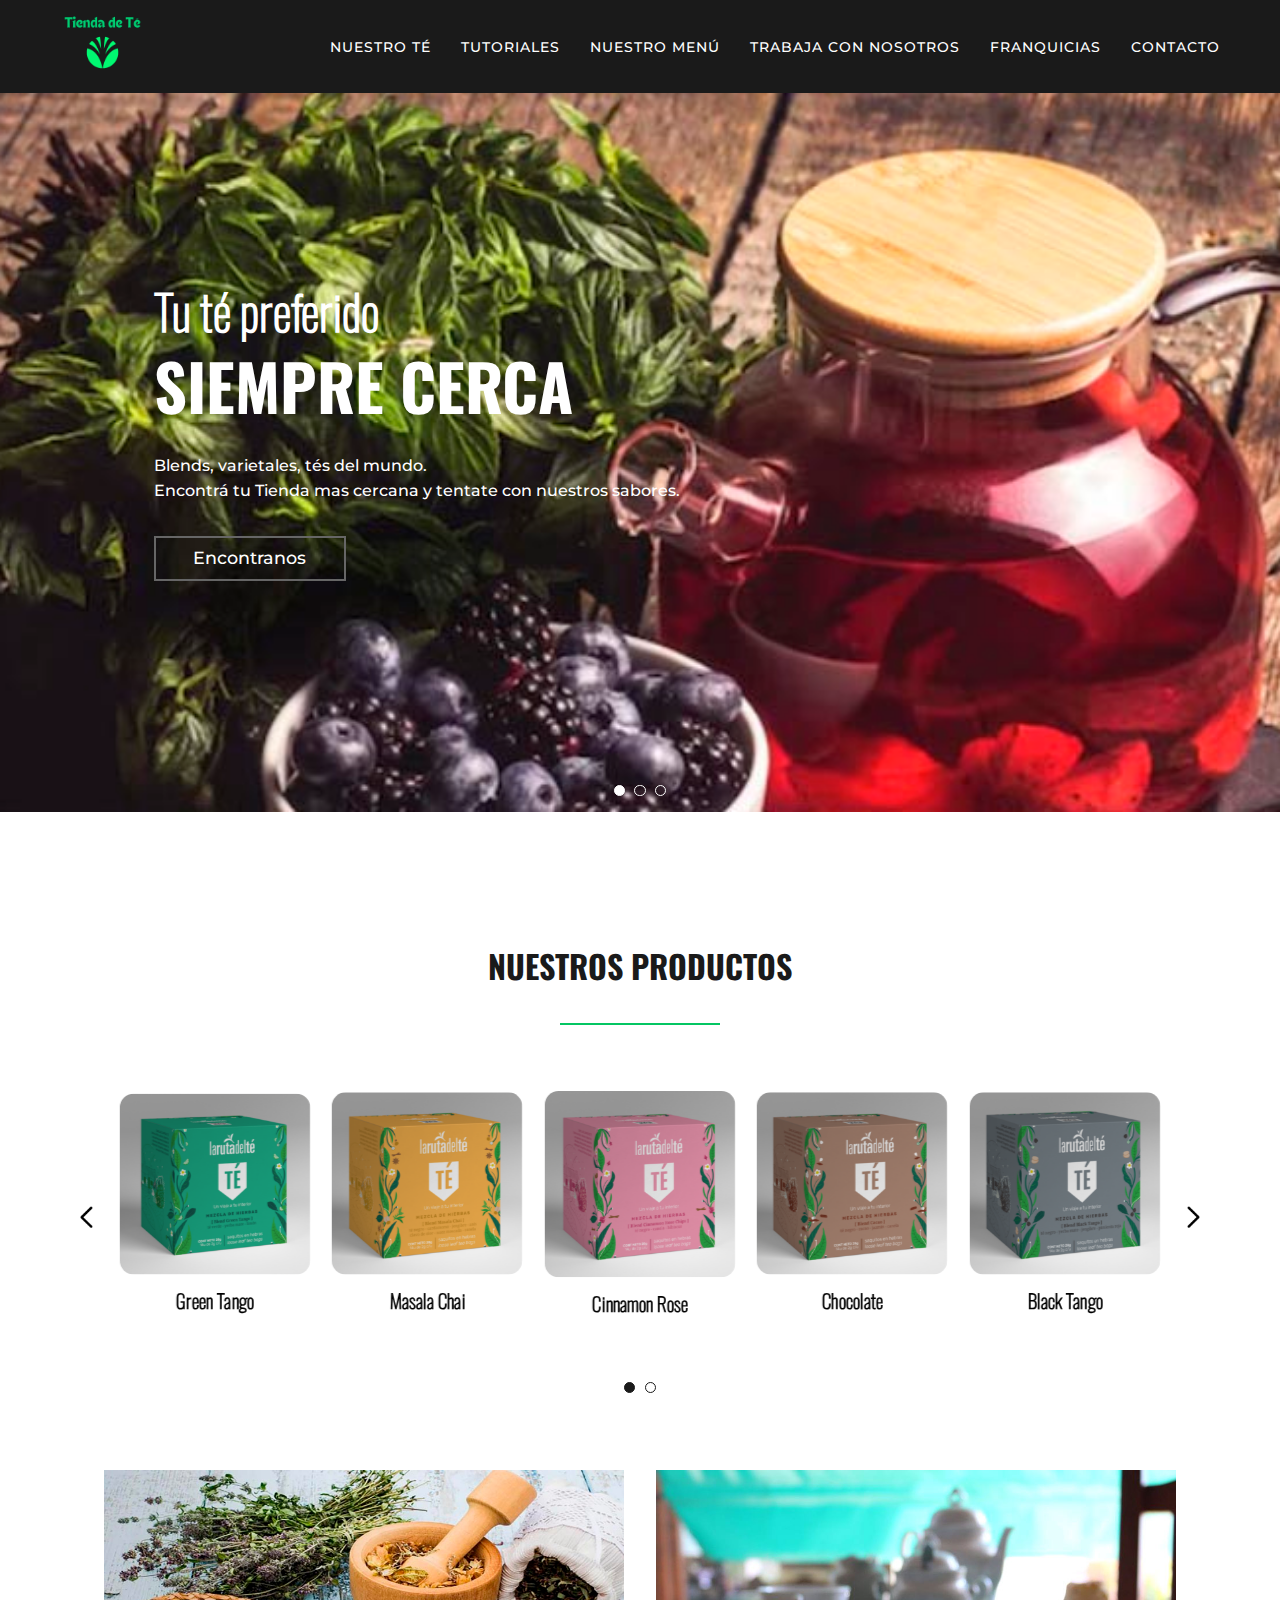
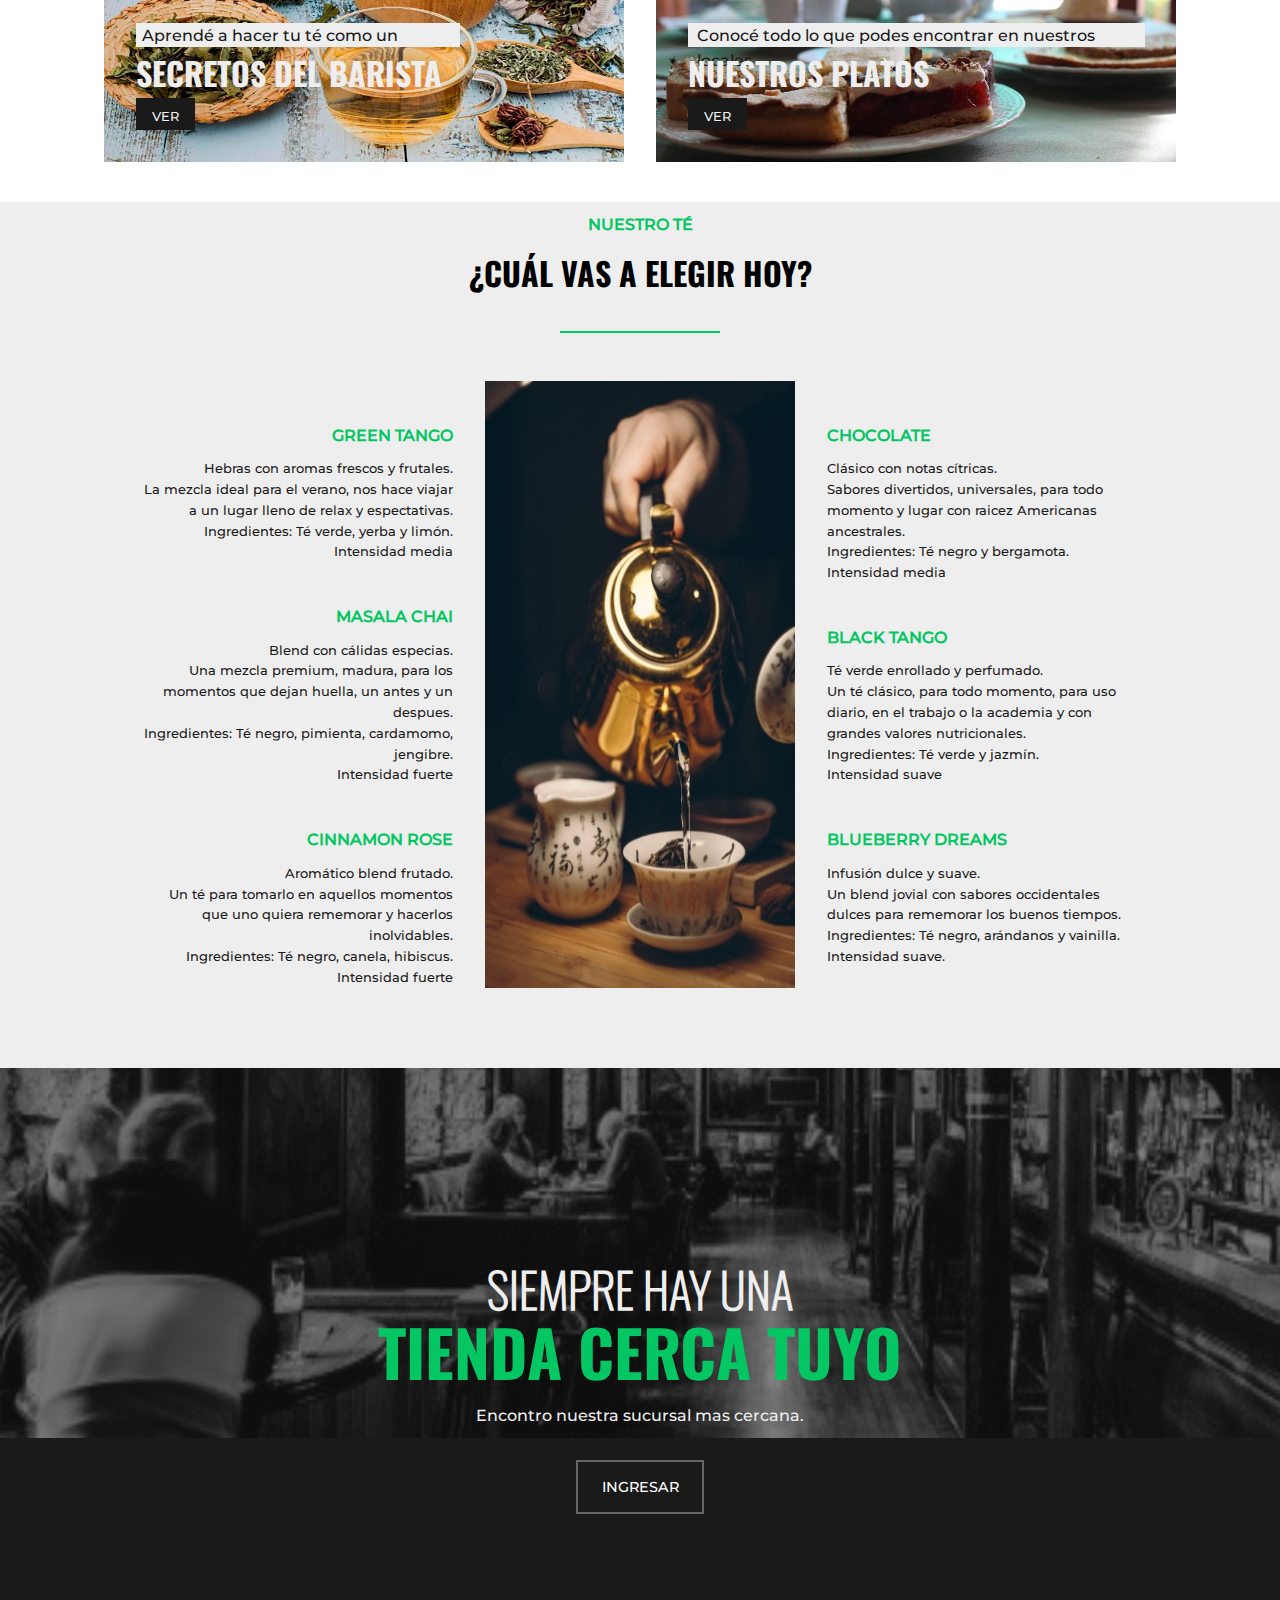
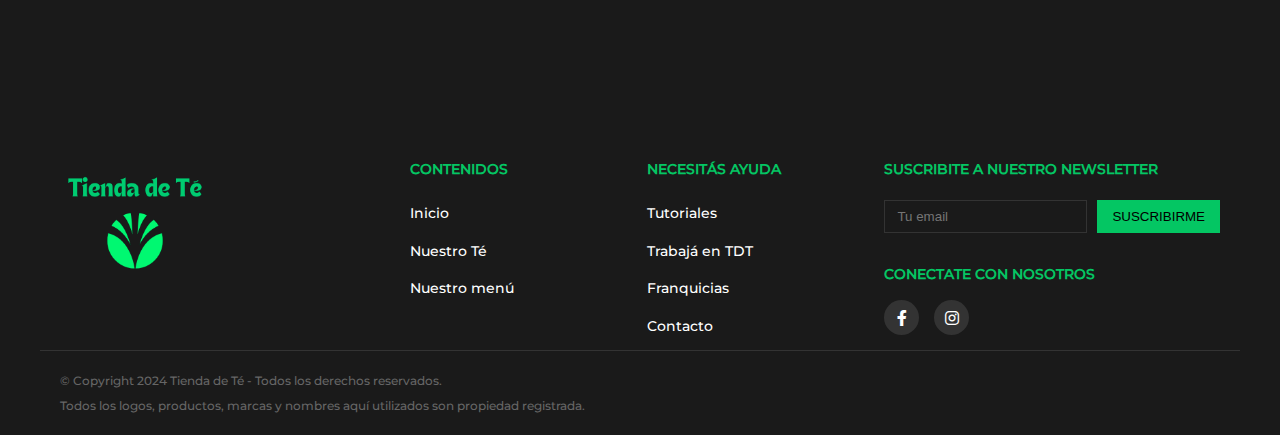
<file: index.html>
<!DOCTYPE html>
<html lang="es">
<head>
    <meta charset="UTF-8">
    <meta name="viewport" content="width=device-width, initial-scale=1.0">
    <title>Tienda de Té</title>
    <link rel="stylesheet" href="css/styles.css">
    <link rel="stylesheet" href="css/index.css">
    <link rel="stylesheet" href="css/styles-nuestro-te.css">
    <link rel="stylesheet" href="https://cdnjs.cloudflare.com/ajax/libs/font-awesome/6.0.0/css/all.min.css">
    <script src="js/scripts.js" defer></script>
    <script src="js/nuestrosProductos.js" defer></script>
    <script src="js/parallax.js" defer></script>
    <script src="js/header_footer.js" defer></script>
</head>
<body>
    <header class="header" id="header">
        
    </header> 
    
<!-- Contenido carrusel -->
    <main class="main-container" id="main-container">
        <div class="background-container" id="background-container">
            <section class="content-container">
                <div class="ppal-content">
                    <div class="left-btn"><img src="./img/arrow-left.png" alt="arrow left"></div>
                    <div class="text">
                        <h2 id="carrusel-h2">Tu té preferido</h2>
                        <h1 id="carrusel-h1">SIEMPRE CERCA</h1>
                        <p  id="carrusel-p">Blends, varietales, tés del mundo.<br>
                            Encontrá tu Tienda mas cercana y tentate con nuestros sabores.</p>
                        <a id="btn-carusel-access" href="/contacto.html">
                            <div id="btn-carusel">Encontranos</div>
                        </a>      
                    </div>
                    <div class="right-btn"><img src="./img/arrow-right.png" alt="arrow right"></div>
                </div>
                <div class="dot-btn-container">
                    <div class="dot-btn"></div>
                    <div class="dot-btn"></div>
                    <div class="dot-btn"></div>
                </div>
            </section>
        </div>           

        <!-- ------------ NUESTROS PRODUCTOS ---------- -->     
        <section class="nuest-prod">
            <h1 id="nuestprodH1">NUESTROS PRODUCTOS</h1>
            <div id="nuestprod-line"></div>
            <article class="nuestprod-carrusel-maincont">
                <div id="nuestprod-cont-carrusel">
                    <div id="nuestprod-left-btn"><img src="./img/arrow-left.png" alt="arrow left"></div>
                    <div id="nuestprod-carrusel">
                        <div id="nuestprod-carrusel-content">

                        </div>
                    </div>
                    <div id="nuestprod-right-btn"><img src="./img/arrow-right.png" alt="arrow right"></div>
                </div>
                <div class="dot-btn-containerNP">
                    <div class="dot-btnNP" id="dot-btnNP1"></div>
                    <div class="dot-btnNP" id="dot-btnNP2"></div>
                    <div class="dot-btnNP" id="dot-btnNP3"></div>
                    <div class="dot-btnNP" id="dot-btnNP4"></div>
                    <div class="dot-btnNP" id="dot-btnNP5"></div>
                </div>
            </article>
            <article class="tutorial-nuestromenu">
                <a href="/tutoriales.html">
                    <div id="tutorial-cont">
                        <img class="tutmen-pic" src="img/imgIndexTutorials.jpg" alt="">
                        <div class="tutmen-content">
                            <div class="tutmen-tapetext">Aprendé a hacer tu té como un experto</div>
                            <h1 class="tutmen-titleh1">SECRETOS DEL BARISTA</h1>
                            <div class="tutmen-btn">VER</div>
                        </div>
                    </div>
                </a>                
                <a href="/nuestro-te.html">
                    <div id="ennuestroslocales-cont">
                        <img class="tutmen-pic" src="img/imgIndexLocales.jpg" alt="">
                        <div class="tutmen-content">
                            <div class="tutmen-tapetext">Conocé todo lo que podes encontrar en nuestros locales</div>
                            <h1 class="tutmen-titleh1">NUESTROS PLATOS</h1>
                            <div class="tutmen-btn">VER</div>
                        </div>
                    </div>
                </a>                
            </article>   
        </section>  

        <!-- --------------- NUESTRO TE -------------- -->
        <section class="nuest-te">
            <h3 id="nuestro">NUESTRO TÉ</h3>
            <h1 id="cualvas">¿CUÁL VAS A ELEGIR HOY?</h1>
            <div id="nuestprod-line"></div>
            <div id="content-cont">
                <div class="col0 col">
                    <img src="./img/imgIndexCualVas.jpg" alt="imagen de te">
                </div>
                <div class="col1 col">
                    <article class="prodC1">
                        <h3 class="nuesteH3">GREEN TANGO</h3>
                        <p class="nuesteP">Hebras con aromas frescos y frutales.<br>
                            La mezcla ideal para el verano, nos hace viajar a un lugar lleno de relax y espectativas.<br>
                            Ingredientes: Té verde, yerba y limón.<br>                            
                            Intensidad media</p>
                    </article>
                    <article class="prodC1">
                        <h3 class="nuesteH3">MASALA CHAI</h3>
                        <p class="nuesteP">Blend con cálidas especias.<br>
                            Una mezcla premium, madura, para los momentos que dejan huella, un antes y un despues.<br>
                            Ingredientes: Té negro, pimienta, cardamomo, jengibre.<br>                            
                            Intensidad fuerte</p>
                    </article>
                    <article class="prodC1">
                        <h3 class="nuesteH3">CINNAMON ROSE</h3>
                        <p class="nuesteP">Aromático blend frutado.<br>
                            Un té para tomarlo en aquellos momentos que uno quiera rememorar y hacerlos inolvidables.<br>
                            Ingredientes: Té negro, canela, hibiscus.<br>                            
                            Intensidad fuerte</p>
                    </article>
                </div>
                <div class="col2 col">
                    <img src="./img/imgIndexCualVas.jpg" alt="">
                </div>
                <div class="col3 col">
                    <article class="prodC3">
                        <h3 class="nuesteH3">CHOCOLATE</h3>
                        <p class="nuesteP">Clásico con notas cítricas.<br>
                            Sabores divertidos, universales, para todo momento y lugar con raicez Americanas ancestrales.<br>
                            Ingredientes: Té negro y bergamota.<br>
                            Intensidad media</p>
                    </article>
                    <article class="prodC3">
                        <h3 class="nuesteH3">BLACK TANGO</h3>
                        <p class="nuesteP">Té verde enrollado y perfumado.<br>
                            Un té clásico, para todo momento, para uso diario, en el trabajo o la academia y con grandes valores nutricionales.<br>
                            Ingredientes: Té verde y jazmín.<br>                            
                            Intensidad suave</p>
                    </article>
                    <article class="prodC3">
                        <h3 class="nuesteH3">BLUEBERRY DREAMS</h3>
                        <p class="nuesteP">Infusión dulce y suave.<br>
                            Un blend jovial con sabores occidentales dulces para rememorar los buenos tiempos.<br>
                            Ingredientes: Té negro, arándanos y vainilla.<br>                            
                            Intensidad suave.

                            
                            </p>
                    </article>
                </div>
            </div>  
        </section>

        <!-- --------------- CERCA TUYO -------------- -->
        <section class="tiendasercatuyo">
            <div id="cont-fondo">
                <img src="img/index_cercatuyo.jpeg" alt="" class="animate" id="fondo-cercatuyo">                
                <h2 id="cercatuyoH2">SIEMPRE HAY UNA</h2>
                <h1 id="cercatuyoH1">TIENDA CERCA TUYO</h1>
                <p id="cercatuyoP">Encontro nuestra sucursal mas cercana.</p>
                <!-- <div id="cercatuyoBtn"><a href="/nuestro-menu.html">INGRESAR</a></div> -->
                <a href="/nuestro-menu.html"><div id="cercatuyoBtn">INGRESAR</div></a>
            </div>
        </section>
    </main>

    <footer id="footer">
        
    </footer>
</body>
</html>
</file>
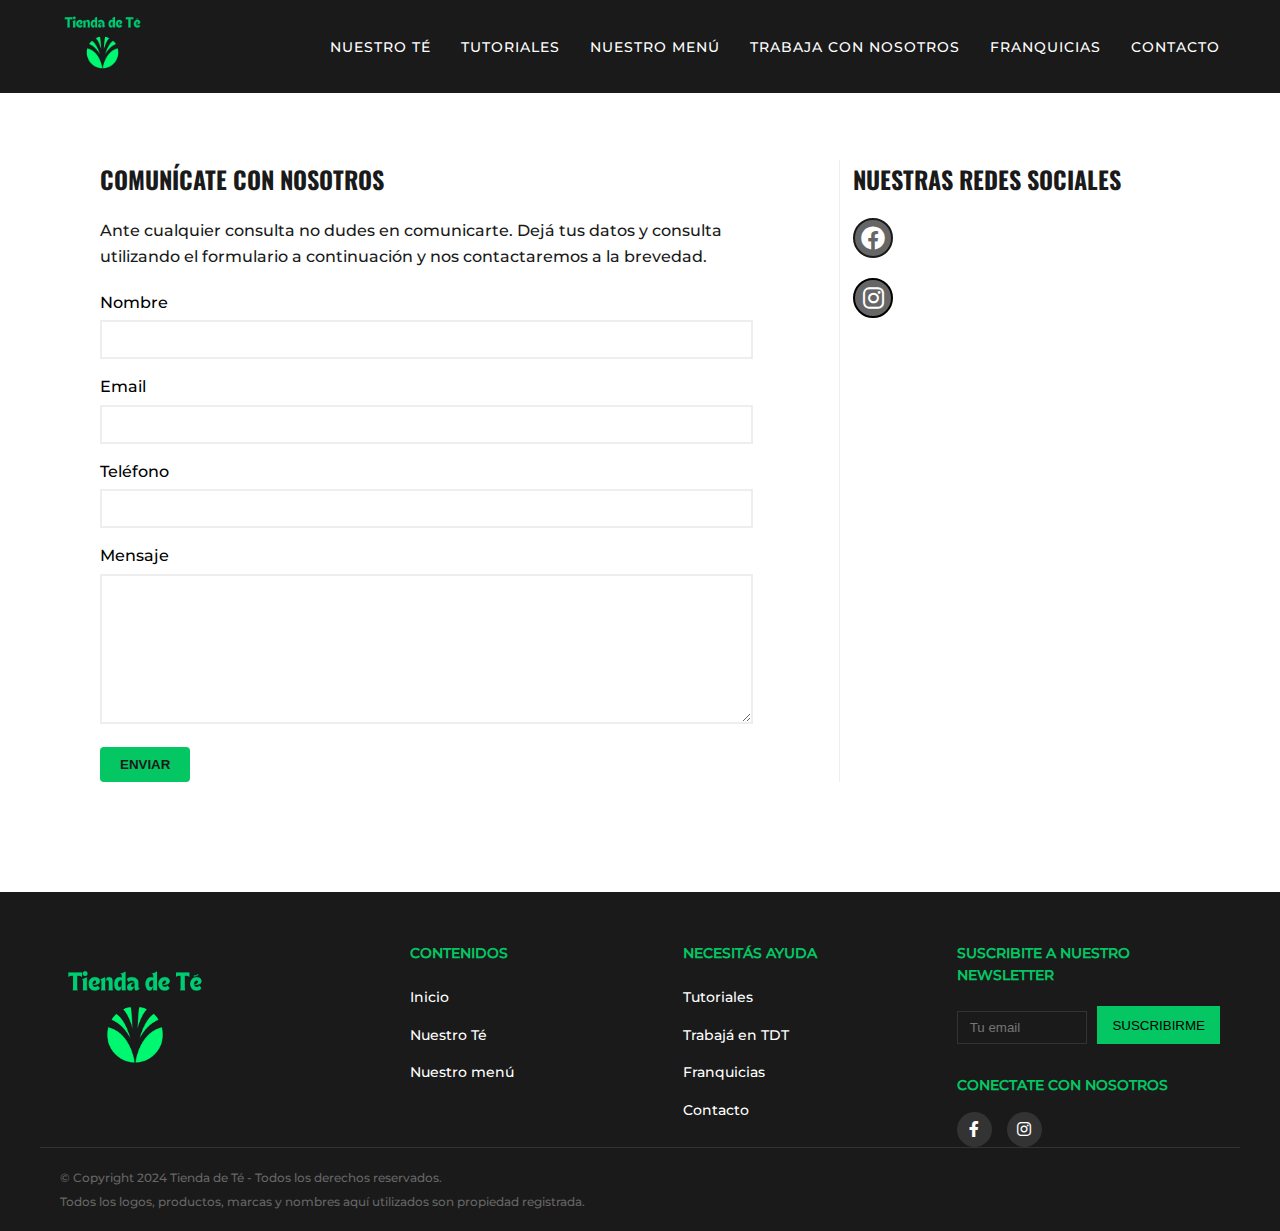
<file: contacto.html>
<!DOCTYPE html>
<html lang="es">
<head>
    <meta charset="UTF-8">
    <meta name="viewport" content="width=device-width, initial-scale=1.0">
    <title>Tienda de Té - Contacto</title>
    <link rel="stylesheet" href="css/styles.css">
    <link rel="stylesheet" href="css/styles-contacto.css">
    <link rel="stylesheet" href="https://cdnjs.cloudflare.com/ajax/libs/font-awesome/6.0.0/css/all.min.css">
    <script src="js/header_footer.js" defer></script>
</head>
<body>
    <header class="header" id="header">
        
    </header>

    <div class="container">
        <section class="contact-section">
            <div class="contact-form">
                <h2>COMUNÍCATE CON NOSOTROS</h2>
                <p class="parrafo-formulario">Ante cualquier consulta no dudes en comunicarte. Dejá tus datos y consulta utilizando el formulario a continuación y nos contactaremos a la brevedad.</p>
                <form>
                    <div class="form-group">
                        <label for="nombre">Nombre</label>
                        <input type="text" class="nombre contact" required>
                    </div>
                    <div class="form-group">
                        <label for="email">Email</label>
                        <input type="email" class="email contact" required>
                    </div>
                    <div class="form-group">
                        <label for="telefono">Teléfono</label>
                        <input type="tel" class="telefono contact" required>
                    </div>
                    <div class="form-group">
                        <label for="mensaje">Mensaje</label>
                        <textarea class="mensaje contact" required></textarea>
                    </div>
                    <button type="submit" class="submit-btn">ENVIAR</button>
                </form>
            </div>

            <div class="social-media">
                <h2>NUESTRAS REDES SOCIALES</h2>
                <div class="social-icons">
                    <a href="#" class="facebook-icon" target="_blank">
                        <i class="fab fa-facebook"></i>
                    </a>
                    <a href="#" class="instagram-icon" target="_blank">
                        <i class="fab fa-instagram"></i>
                    </a>
                </div>
            </div>
        </section>
    </div>  

    <footer id="footer">
        
    </footer>
</body>
</html>
</file>
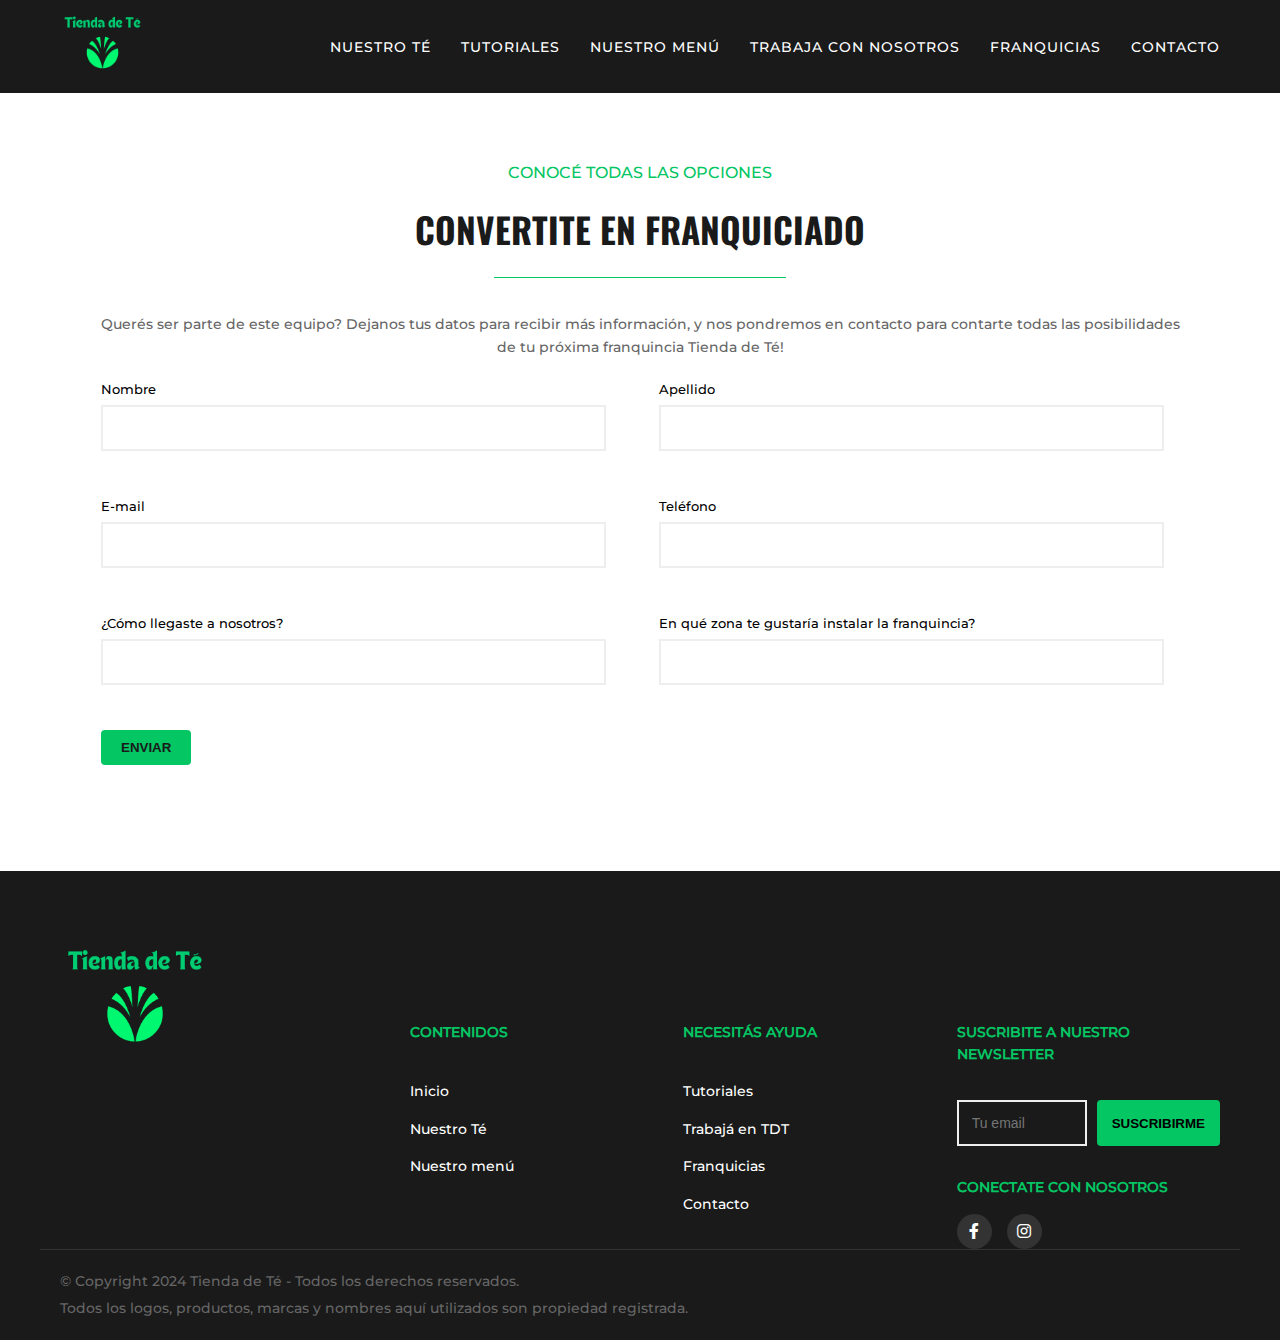
<file: franquicias.html>
<!DOCTYPE html>
<html lang="es">
<head>
    <meta charset="UTF-8">
    <meta name="viewport" content="width=device-width, initial-scale=1.0">
    <title>Tienda de Té</title>
    <link rel="stylesheet" href="css/styles.css">
    <link rel="stylesheet" href="css/styles-tcn.css">
    <link rel="stylesheet" href="https://cdnjs.cloudflare.com/ajax/libs/font-awesome/6.0.0/css/all.min.css">
    <link href="https://fonts.googleapis.com/css2?family=Oswald:wght@400;700&display=swap" rel="stylesheet">
    <link href="https://fonts.googleapis.com/css2?family=Lato:ital,wght@0,100;0,300;0,400;0,700;0,900;1,100;1,300;1,400;1,700;1,900&display=swap" rel="stylesheet">
    <script src="js/header_footer.js" defer></script>
</head>
<body>
    <header class="header" id="header">

    </header>
    <div class="containerTCN">
        <div class="text-sectionTCN">
            <h3>CONOCÉ TODAS LAS OPCIONES</h3>
            <h1 class="tituloTCN">CONVERTITE EN FRANQUICIADO</h1>
        </div>
        <p>Querés ser parte de este equipo? Dejanos tus datos para recibir más información, y nos pondremos en contacto para contarte todas las posibilidades de tu próxima franquincia Tienda de Té!</p>

        <form class="contact-form" aria-label="Formulario de contacto" enctype="multipart/form-data">
            <div class="form-row">
                <div class="form-col">
                    <label for="nombre">Nombre </label>
                    <input type="text" id="nombre" name="your-nombre" required />
                </div>
                <div class="form-col">
                    <label for="apellido">Apellido </label>
                    <input type="text" id="apellido" name="your-apellido" required />
                </div>
            </div>
            <div class="form-row">
                <div class="form-col">
                    <label for="email">E-mail </label>
                    <input type="email" id="email" name="your-email" required />
                </div>
                <div class="form-col">
                    <label for="telefono">Teléfono</label>
                    <input type="tel" id="telefono" name="your-telefono" />
                </div>
            </div>
            <div class="form-row">
                <div class="form-col">
                    <label for="cargo">¿Cómo llegaste a nosotros? </label>
                    <input type="text" id="cargo" name="your-cargo" required />
                </div>
                <div class="form-col">
                    <label for="zona">En qué zona te gustaría instalar la franquincia?</label>
                    <input type="text" id="zona" name="your-zona" required />
                </div>
            </div>
            <div class="form-row">
                <button type="submit">ENVIAR</button>
            </div>
        </form>
    </div>

    <footer id="footer">
        
    </footer>
</body>
</html>
</file>
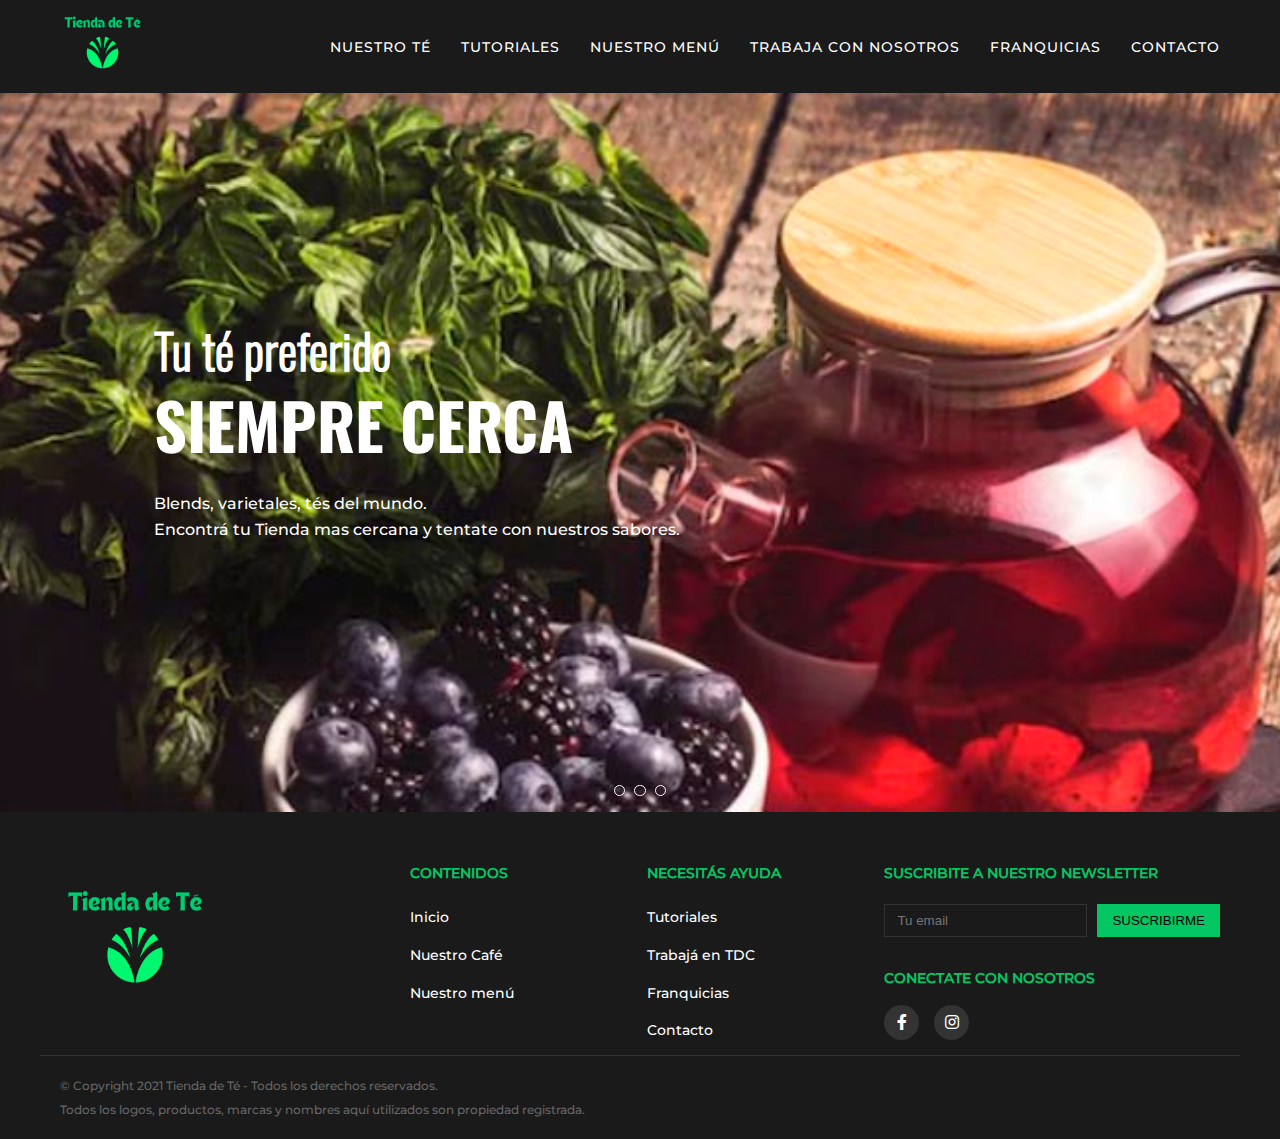
<file: inicio.html>
<!DOCTYPE html>
<html lang="es">
<head>
    <meta charset="UTF-8">
    <meta name="viewport" content="width=device-width, initial-scale=1.0">
    <title>Tienda de Té</title>
    <link rel="stylesheet" href="./css/main.css">
    <link rel="stylesheet" href="css/index.css">
    <link rel="stylesheet" href="css/styles.css">
    <link rel="stylesheet" href="https://cdnjs.cloudflare.com/ajax/libs/font-awesome/6.0.0/css/all.min.css">
</head>
<body>
    <header class="header">
        <div class="header-container">
            <!-- Checkbox oculto para control del menú móvil -->
            <input type="checkbox" id="nav-toggle" class="nav-toggle">
            
            <!-- Botón de menú móvil -->
            <label for="nav-toggle" class="mobile-menu-btn">☰</label>
            
            <!-- Logo -->
            <div class="logo">
                <a href="index.html">
                    <img src="img/logo.png" alt="Tienda de Té">
                </a>
            </div>
            
            <!-- Navegación -->
            <nav class="nav-menu">
                <ul>
                    <li><a href="index.html">Inicio</a></li>
                    <li><a href="nuestro-te.html">Nuestro Té</a></li>
                    <li><a href="tutoriales.html">Tutoriales</a></li>
                    <li><a href="nuestro-menu.html">Nuestro Menú</a></li>
                    <li><a href="trabaja-con-nosotros.html">Trabaja con Nosotros</a></li>
                    <li><a href="franquicias.html">Franquicias</a></li>
                    <li><a href="contacto.html">Contacto</a></li>
                </ul>
            </nav>
            
            <div class="nav-line"></div>
        </div>
    </header>

    <main class="main-container" id="main-container">
        <div class="background-container" id="background-container">
            <section class="content-container">
                <div class="ppal-content">
                    <div class="left-btn"><img src="./img/arrow-left.png" alt="arrow left"></div>
                    <div class="text">
                        <h2 id="carrusel-h2">Tu té preferido</h2>
                        <h1 id="carrusel-h1">SIEMPRE CERCA</h1>
                        <p id="carrusel-p">Blends, varietales, tés del mundo.</p>
                        <p id="carrusel-p">Encontrá tu Tienda mas cercana y tentate con nuestros sabores.</p>
                    </div>
                    <div class="right-btn"><img src="./img/arrow-right.png" alt="arrow right"></div>
                </div>
                <div class="dot-btn-container">
                    <div class="dot-btn"></div>
                    <div class="dot-btn"></div>
                    <div class="dot-btn"></div>
                </div>
            </section>
        </div>                
    </main>

    <footer>
        <div class="container">
            <div class="footer-content">
                <div class="footer-logo">
                    <a href="index.html">
                        <img src="img/logo.png" alt="Tienda de Café">
                    </a>
                </div>
                
                <div class="footer-links">
                    <div class="footer-column">
                        <h3>CONTENIDOS</h3>
                        <ul>
                            <li><a href="index.html">Inicio</a></li>
                            <li><a href="nuestro-cafe.html">Nuestro Café</a></li>
                            <li><a href="nuestro-menu.html">Nuestro menú</a></li>
                        </ul>
                    </div>
    
                    <div class="footer-column">
                        <h3>NECESITÁS AYUDA</h3>
                        <ul>
                            <li><a href="tutoriales.html">Tutoriales</a></li>
                            <li><a href="trabaja-con-nosotros.html">Trabajá en TDC</a></li>
                            <li><a href="franquicias.html">Franquicias</a></li>
                            <li><a href="contacto.html">Contacto</a></li>
                        </ul>
                    </div>
    
                    <div class="footer-column">
                        <h3>SUSCRIBITE A NUESTRO NEWSLETTER</h3>
                        <div class="newsletter">
                            <input type="email" placeholder="Tu email">
                            <button type="submit">SUSCRIBIRME</button>
                        </div>
                        <div class="social-connect">
                            <h4>CONECTATE CON NOSOTROS</h4>
                            <div class="social-icons-footer">
                                <a href="#" class="footer-social-icon" target="_blank">
                                    <i class="fab fa-facebook-f"></i>
                                </a>
                                <a href="#" class="footer-social-icon" target="_blank">
                                    <i class="fab fa-instagram"></i>
                                </a>
                            </div>
                        </div>
                    </div>
                </div>
            </div>
            <div class="footer-bottom">
                <p>© Copyright 2021 Tienda de Té - Todos los derechos reservados.</p>
                <p>Todos los logos, productos, marcas y nombres aquí utilizados son propiedad registrada.</p>
            </div>
        </div>
    </footer>
</body>
</html>
</file>
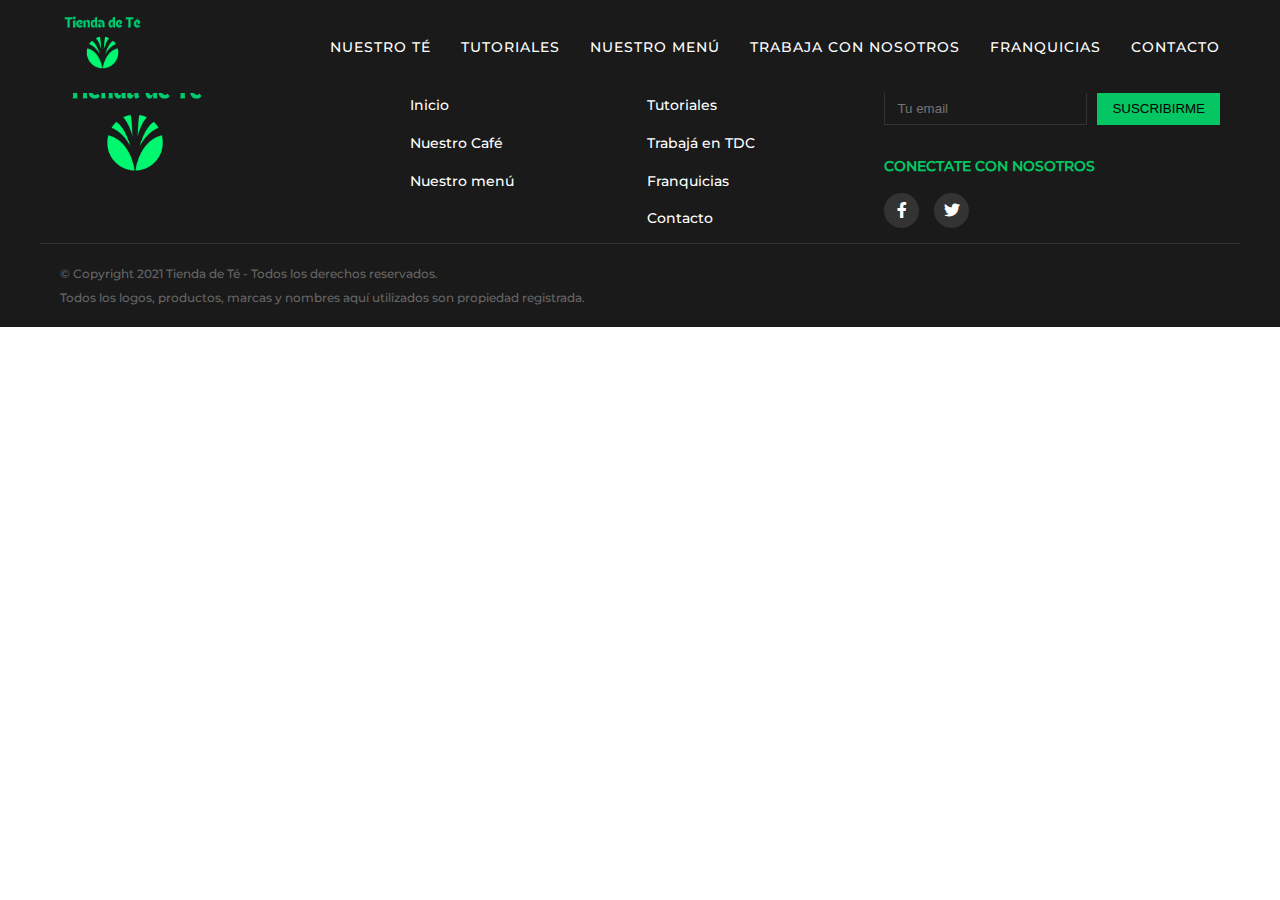
<file: menu-tienda.html>
<!DOCTYPE html>
<html lang="es">
<head>
    <meta charset="UTF-8">
    <meta name="viewport" content="width=device-width, initial-scale=1.0">
    <title>Tienda de Té - Menú Tienda</title>
    <link rel="stylesheet" href="css/styles.css">
    <link rel="stylesheet" href="https://cdnjs.cloudflare.com/ajax/libs/font-awesome/6.0.0/css/all.min.css">
</head>
<body>
    <header class="header">
        <div class="header-container">
            <input type="checkbox" class="nav-toggle" id="nav-toggle">
            <label for="nav-toggle" class="mobile-menu-btn">☰</label>
            <div class="logo">
                <a href="index.html">
                    <img src="img/logo.png" alt="Tienda de Té">
                </a>
            </div>
            <nav class="nav-menu">
                <div class="nav-line"></div>
                <ul>
                    <li><a href="index.html">Inicio</a></li>
                    <li><a href="tienda.html">Nuestro Té</a></li>
                    <li><a href="tutoriales.html">Tutoriales</a></li>
                    <li><a href="menu-tienda.html">Nuestro Menú</a></li>
                    <li><a href="trabaja-en-tdc.html">Trabaja con Nosotros</a></li>
                    <li><a href="franquicias.html">Franquicias</a></li>
                    <li><a href="contacto.html">Contacto</a></li>
                </ul>
            </nav>
        </div>
    </header>

    

    <footer>
        <div class="footer-content">
            <div class="footer-logo">
                <a href="index.html">
                    <img src="img/logo.png" alt="Tienda de Té">
                </a>
            </div>
            <div class="footer-links">
                <div class="footer-column">
                    <h3>CONTENIDOS</h3>
                    <ul>
                        <li><a href="index.html">Inicio</a></li>
                        <li><a href="tienda.html">Nuestro Café</a></li>
                        <li><a href="menu-tienda.html">Nuestro menú</a></li>
                    </ul>
                </div>
                <div class="footer-column">
                    <h3>NECESITÁS AYUDA</h3>
                    <ul>
                        <li><a href="tutoriales.html">Tutoriales</a></li>
                        <li><a href="trabaja-en-tdc.html">Trabajá en TDC</a></li>
                        <li><a href="franquicias.html">Franquicias</a></li>
                        <li><a href="contacto.html">Contacto</a></li>
                    </ul>
                </div>
                <div class="footer-column">
                    <h3>SUSCRIBITE A NUESTRO NEWSLETTER</h3>
                    <div class="newsletter">
                        <input type="email" placeholder="Tu email">
                        <button>SUSCRIBIRME</button>
                    </div>
                    <div class="social-connect">
                        <h4>CONECTATE CON NOSOTROS</h4>
                        <div class="social-icons-footer">
                            <a href="#" class="footer-social-icon" target="_blank">
                                <i class="fab fa-facebook-f"></i>
                            </a>
                            <a href="#" class="footer-social-icon" target="_blank">
                                <i class="fab fa-twitter"></i>
                            </a>
                        </div>
                    </div>
                </div>
            </div>
        </div>
        <div class="footer-bottom">
            <p>© Copyright 2021 Tienda de Té - Todos los derechos reservados.</p>
            <p>Todos los logos, productos, marcas y nombres aquí utilizados son propiedad registrada.</p>
        </div>
    </footer>
</body>
</html>
</file>
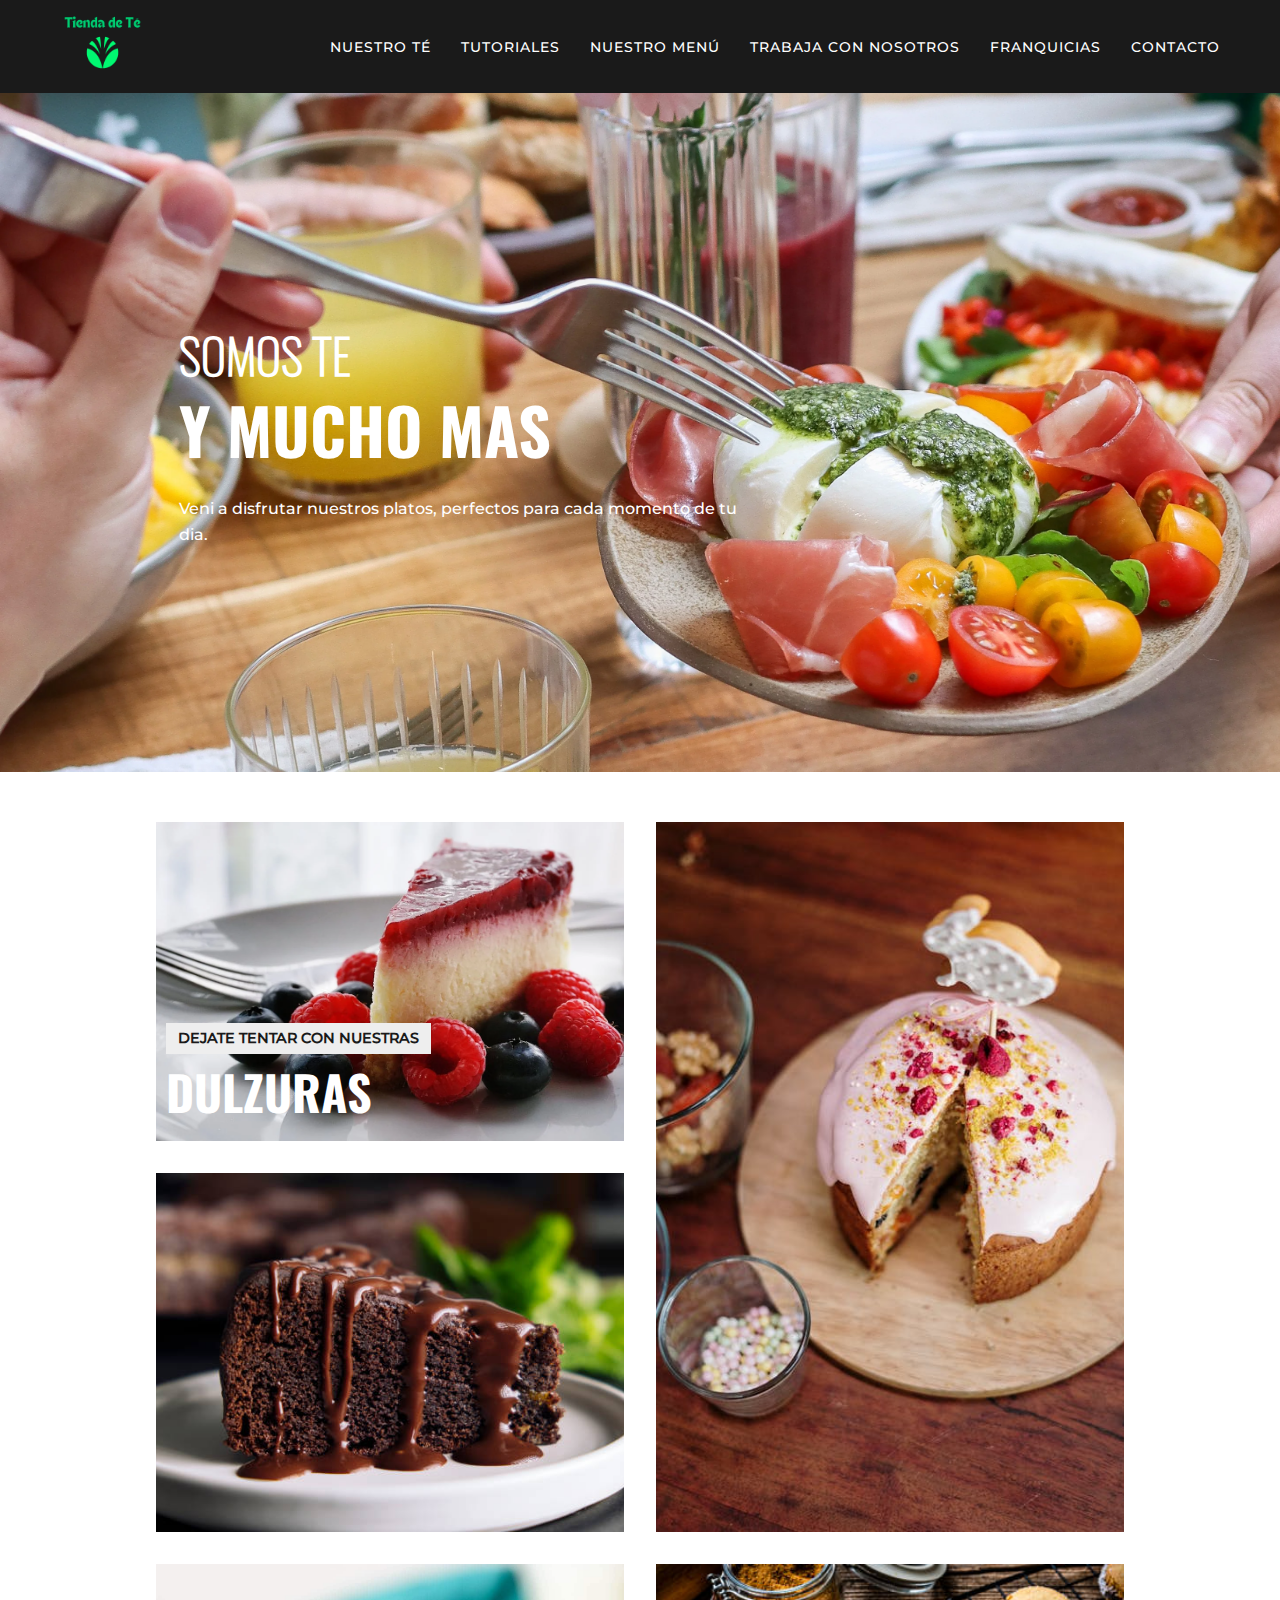
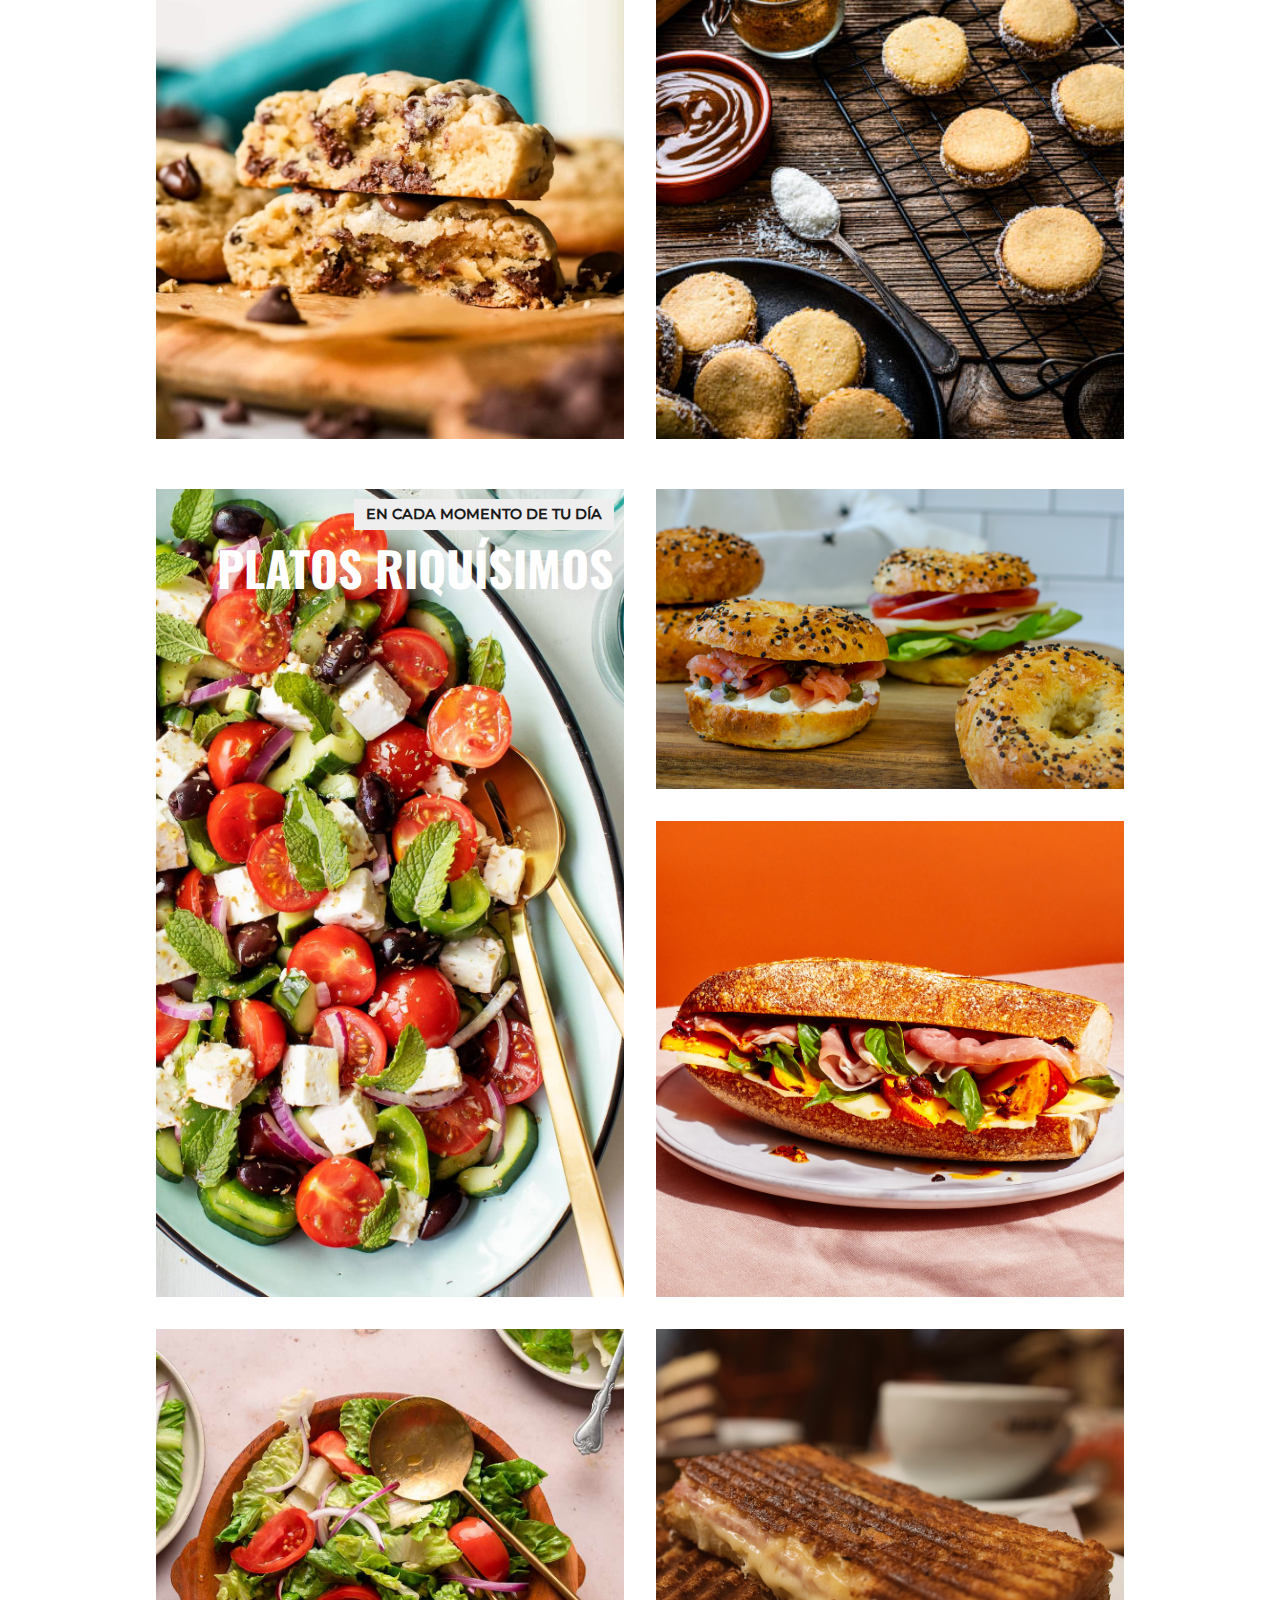
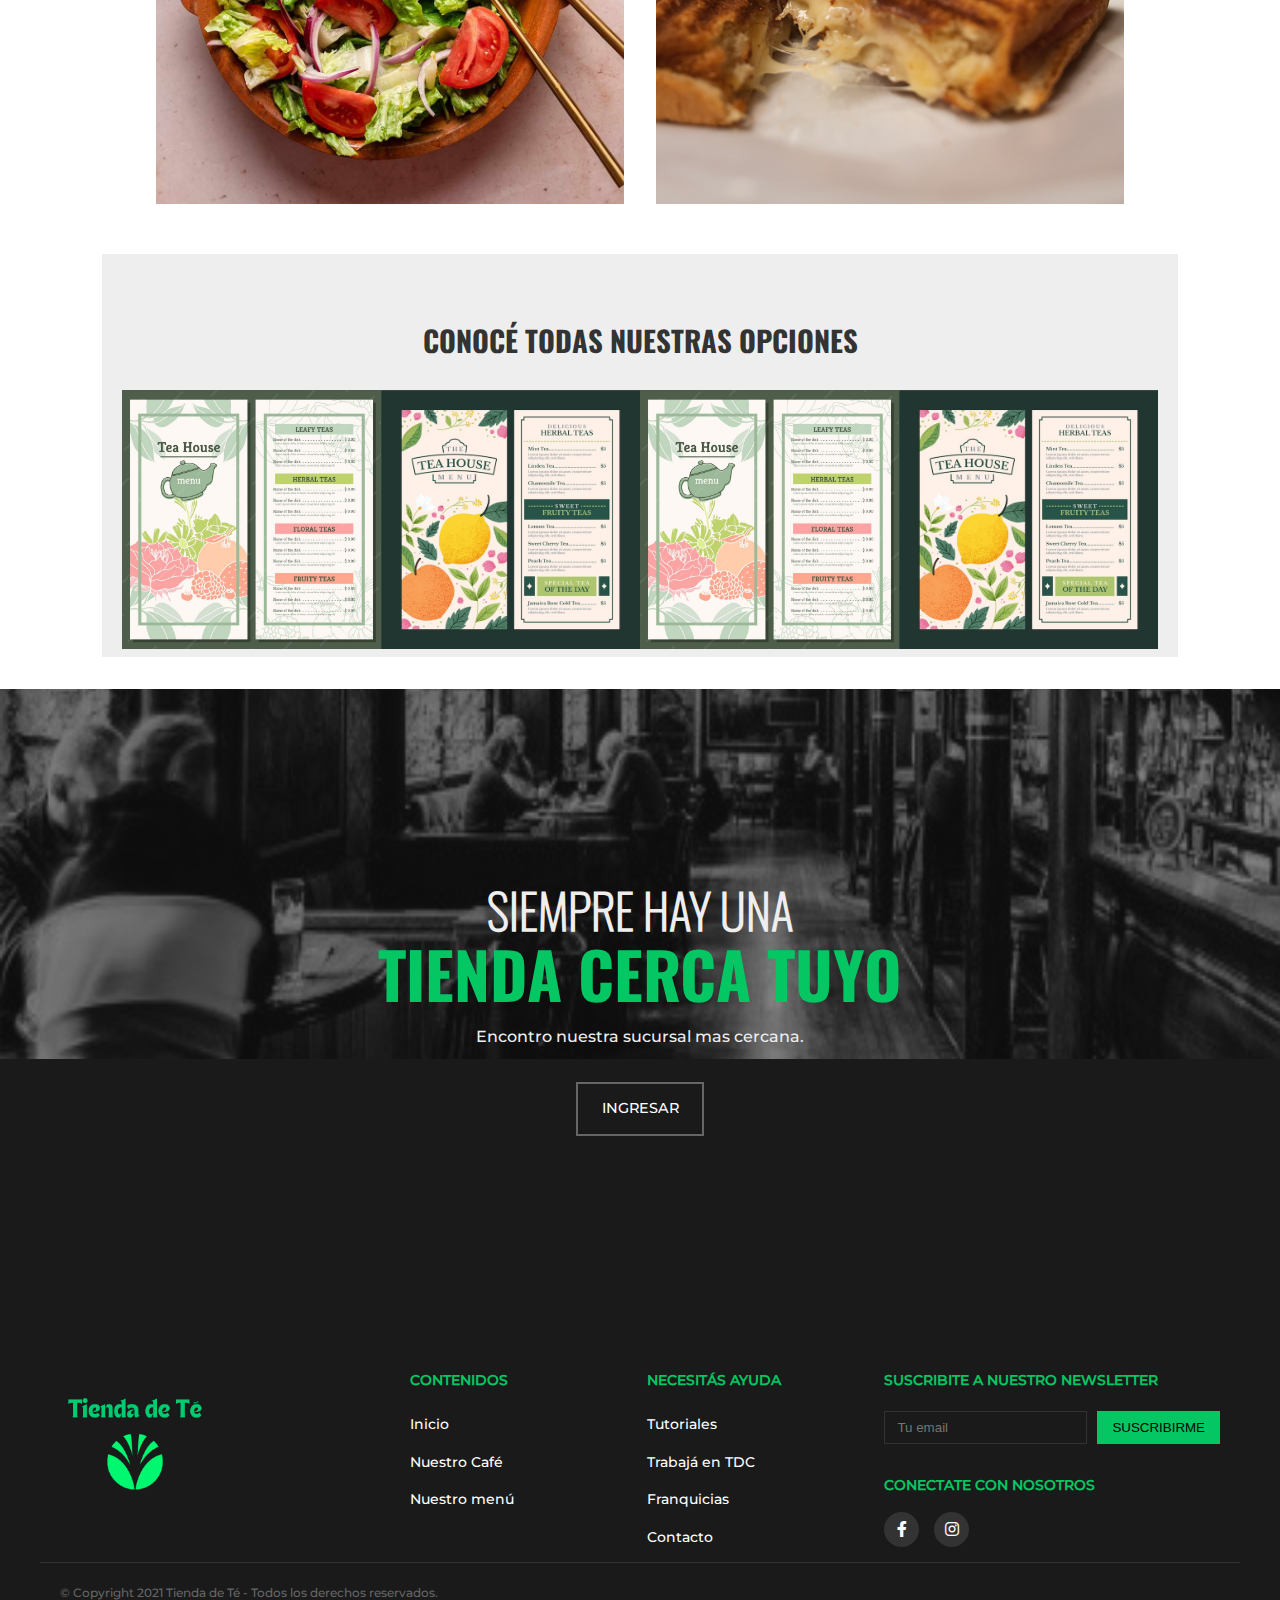
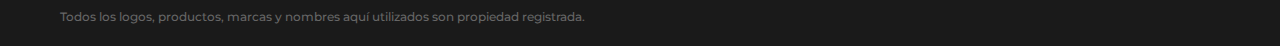
<file: nuestro-menu.html>
<!DOCTYPE html>
<html lang="es">
<head>
    <meta charset="UTF-8">
    <meta name="viewport" content="width=device-width, initial-scale=1.0">
    <title>Tienda de Té</title>
    <link rel="stylesheet" href="css/styles.css">
    <link rel="stylesheet" href="css/styles-nuestroMenu.css">
    <link rel="stylesheet" href="https://cdnjs.cloudflare.com/ajax/libs/font-awesome/6.0.0/css/all.min.css">
    <script src="js/parallax.js" defer></script>
</head>
<body>
    <header class="header">
        <div class="header-container">
            <!-- Checkbox oculto para control del menú móvil -->
            <input type="checkbox" id="nav-toggle" class="nav-toggle">
            
            <!-- Botón de menú móvil -->
            <label for="nav-toggle" class="mobile-menu-btn">☰</label>
            
            <!-- Logo -->
            <div class="logo">
                <a href="index.html">
                    <img src="img/logo.png" alt="Tienda de Té">
                </a>
            </div>
            
            <!-- Navegación -->
            <nav class="nav-menu">
                <ul>
                    <li><a href="index.html">Inicio</a></li>
                    <li><a href="nuestro-te.html">Nuestro Té</a></li>
                    <li><a href="tutoriales.html">Tutoriales</a></li>
                    <li><a href="nuestro-menu.html">Nuestro Menú</a></li>
                    <li><a href="trabaja-con-nosotros.html">Trabaja con Nosotros</a></li>
                    <li><a href="franquicias.html">Franquicias</a></li>
                    <li><a href="contacto.html">Contacto</a></li>
                </ul>
            </nav>
            
            <div class="nav-line"></div>
        </div>
    </header>

    <div class="cover">
        <!-- <div class="frente">
            <h2>SOMOS TE</h2>
            <h1>Y MUCHO MAS</h1>
            <p>Veni a disfrutar nuestros platos, perfectos para cada momento de tu dia</p>
        </div> -->
        <div class="text">
            <h2 id="carrusel-h2">SOMOS TE</h2>
            <h1 id="carrusel-h1">Y MUCHO MAS</h1>
            <p  id="carrusel-p">Veni a disfrutar nuestros platos, perfectos para cada momento de tu dia.</p>     
        </div>
    </div>
    
    <main class="contenedor">


            <div class="menu">
                <div class="left-1 image-overlay item">
                        <img class="img-menu" src="img/cheesecake.webp" alt="cheesecake">
                        <div class="text-overlay-up">   
                            <p>DEJATE TENTAR CON NUESTRAS</p>
                            <h1>DULZURAS</h1>
                        </div>
                </div>
                <div class="left-2 item">
                        <img class="img-menu" src="img/tortahor.jpg" alt="tortahor">
                </div>
                <div class="left-3 item">
                        <img class="img-menu" src="img/nuestro-menu-cookie.jpg" alt="cookie">
                </div>


                <div class="right-1 item">
                    <img class="img-menu" src="img/tortaver.jpeg" alt="tortaver">
                </div>
                <div class="right-2 item">
                    <img class="img-menu" src="img/nuestro-menu-alf.jpg" alt="alfajor">
                </div>
            </div>



            <div class="menu">
                <div class="down-left-1 image-overlay item">
                    <img class="img-menu" src="img/nuestro-menu-salad.jpg" alt="salad">
                    <div class="text-overlay">
                        <p>EN CADA MOMENTO DE TU DÍA</p>
                        <h1>PLATOS RIQUÍSIMOS</h1>
                    </div>
                </div>
                <div class="down-left-2 item">
                    <img class="img-menu" src="img/nuestro-menu-salad2.jpg" alt="salad2">
                </div>

                <div class="down-right-1 item">
                    <img class="img-menu" src="img/nuestro-menu-bagel.png" alt="bagel">
                </div>
                <div class="down-right-2 item">
                    <img class="img-menu" src="img/nuestro-menu-sand.jpg" alt="sand">
                </div>
                <div class="down-right-3 item">
                    <img class="img-menu" src="img/nuetro-menu-tost.jpg" alt="tost">
                </div>
            </div>



            <div class="menu-inferior">
                <h1>CONOCÉ TODAS NUESTRAS OPCIONES</h1>

                <div class="menu-imagenes-cont">
                    <img class="menu-imagenes" src="img/nuestro-menu-menu.jpg" alt="menu">
                    <img class="menu-imagenes" src="img/nuestro-menu-menu2.jpg" alt="menu2">
                    <img class="menu-imagenes" src="img/nuestro-menu-menu.jpg" alt="menu">
                    <img class="menu-imagenes" src="img/nuestro-menu-menu2.jpg" alt="menu2">
                </div>
            </div>
    </main>

            <!-- --------------- CERCA TUYO -------------- -->
        <section class="tiendasercatuyo">
            <div id="cont-fondo">
                <img src="img/index_cercatuyo.jpeg" alt="" class="animate" id="fondo-cercatuyo">                
                <h2 id="cercatuyoH2">SIEMPRE HAY UNA</h2>
                <h1 id="cercatuyoH1">TIENDA CERCA TUYO</h1>
                <p id="cercatuyoP">Encontro nuestra sucursal mas cercana.</p>
                <!-- <div id="cercatuyoBtn"><a href="/nuestro-menu.html">INGRESAR</a></div> -->
                <a href="/nuestro-menu.html"><div id="cercatuyoBtn">INGRESAR</div></a>
            </div>
        </section>       
    

    <footer>
        <div class="container-footer">
            <div class="footer-content">
                <div class="footer-logo">
                    <a href="index.html">
                        <img src="img/logo.png" alt="Tienda de Café">
                    </a>
                </div>
                
                <div class="footer-links">
                    <div class="footer-column">
                        <h3>CONTENIDOS</h3>
                        <ul>
                            <li><a href="index.html">Inicio</a></li>
                            <li><a href="nuestro-te.html">Nuestro Café</a></li>
                            <li><a href="nuestro-menu.html">Nuestro menú</a></li>
                        </ul>
                    </div>
    
                    <div class="footer-column">
                        <h3>NECESITÁS AYUDA</h3>
                        <ul>
                            <li><a href="tutoriales.html">Tutoriales</a></li>
                            <li><a href="trabaja-con-nosotros.html">Trabajá en TDC</a></li>
                            <li><a href="franquicias.html">Franquicias</a></li>
                            <li><a href="contacto.html">Contacto</a></li>
                        </ul>
                    </div>
    
                    <div class="footer-column">
                        <h3>SUSCRIBITE A NUESTRO NEWSLETTER</h3>
                        <div class="newsletter">
                            <input type="email" placeholder="Tu email">
                            <button type="submit">SUSCRIBIRME</button>
                        </div>
                        <div class="social-connect">
                            <h4>CONECTATE CON NOSOTROS</h4>
                            <div class="social-icons-footer">
                                <a href="#" class="footer-social-icon" target="_blank">
                                    <i class="fab fa-facebook-f"></i>
                                </a>
                                <a href="#" class="footer-social-icon" target="_blank">
                                    <i class="fab fa-instagram"></i>
                                </a>
                            </div>
                        </div>
                    </div>
                </div>
            </div>
            <div class="footer-bottom">
                <p>© Copyright 2021 Tienda de Té - Todos los derechos reservados.</p>
                <p>Todos los logos, productos, marcas y nombres aquí utilizados son propiedad registrada.</p>
            </div>
        </div>
    </footer>
</body>
</html>
</file>
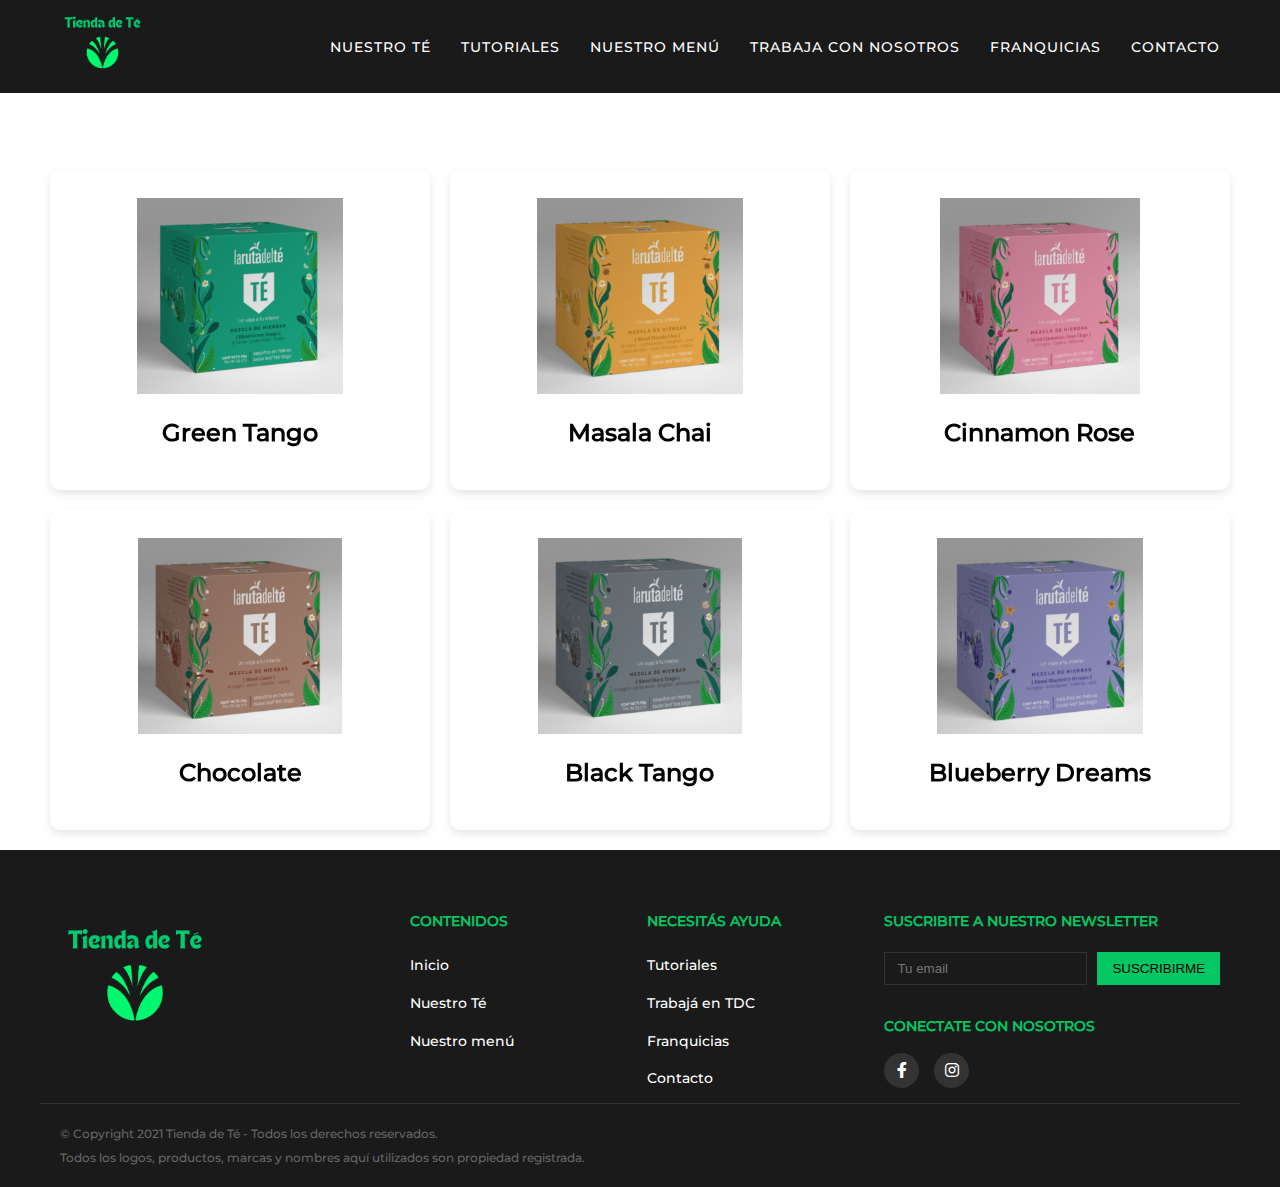
<file: nuestro-te.html>
<!DOCTYPE html>
<html lang="es">
<head>
    <meta charset="UTF-8">
    <meta name="viewport" content="width=device-width, initial-scale=1.0">
    <title>Tienda de Té - Nuestro Té</title>
    <link rel="stylesheet" href="css/styles.css">
    <link rel="stylesheet" href="css/styles-nuestro-te.css">
    <link rel="stylesheet" href="https://cdnjs.cloudflare.com/ajax/libs/font-awesome/6.0.0/css/all.min.css">
</head>
<body>
    <header class="header">
        <div class="header-container">
            <!-- Checkbox oculto para control del menú móvil -->
            <input type="checkbox" id="nav-toggle" class="nav-toggle">
            
            <!-- Botón de menú móvil -->
            <label for="nav-toggle" class="mobile-menu-btn">☰</label>
            
            <!-- Logo -->
            <div class="logo">
                <a href="index.html">
                    <img src="img/logo.png" alt="Tienda de Té">
                </a>
            </div>
            
            <!-- Navegación -->
            <nav class="nav-menu">
                <ul>
                    <li><a href="index.html">Inicio</a></li>
                    <li><a href="nuestro-te.html">Nuestro Té</a></li>
                    <li><a href="tutoriales.html">Tutoriales</a></li>
                    <li><a href="nuestro-menu.html">Nuestro Menú</a></li>
                    <li><a href="trabaja-con-nosotros.html">Trabaja con Nosotros</a></li>
                    <li><a href="franquicias.html">Franquicias</a></li>
                    <li><a href="contacto.html">Contacto</a></li>
                </ul>
            </nav>
            
            <div class="nav-line"></div>
        </div>
    </header>

    <main>
        <section class="cards-container">
            <!-- Tarjeta 1 -->
            <div class="card">
                <div class="card-content">
                    <div class="card-front">
                        <img src="img/te1_green_tango.png" alt="Green Tango">
                        <h3>Green Tango</h3>
                    </div>
                    <div class="card-back">
                        <h3>Green Tango</h3>
                        <p class="description">
                            Hebras con aromas frescos y frutales. <br> 
                            <strong>Ingredientes:</strong> Té verde, yerba y limón.
                        </p>
                        <p>Intensidad</p>
                        <div class="intensity-bar"><span style="width: 60%;"></span></div>
                    </div>
                </div>
            </div>

            <!-- Tarjeta 2 -->
            <div class="card">
                <div class="card-content">
                    <div class="card-front">
                        <img src="img/te2_masala_chai.png" alt="Masala Chai">
                        <h3>Masala Chai</h3>
                    </div>
                    <div class="card-back">
                        <h3>Masala Chai</h3>
                        <p class="description">
                            Blend con cálidas especias. <br> 
                            <strong>Ingredientes:</strong> Té negro, pimienta, cardamomo, jengibre.
                        </p>
                        <p>Intensidad</p>
                        <div class="intensity-bar"><span style="width: 80%;"></span></div>
                    </div>
                </div>
            </div>

            <!-- Tarjeta 3 -->
            <div class="card">
                <div class="card-content">
                    <div class="card-front">
                        <img src="img/te3_cinnamon_rose.png" alt="Cinnamon Rose">
                        <h3>Cinnamon Rose</h3>
                    </div>
                    <div class="card-back">
                        <h3>Cinnamon Rose</h3>
                        <p class="description">
                            Aromático blend frutado. <br> 
                            <strong>Ingredientes:</strong> Té negro, canela, hibiscus.
                        </p>
                        <p>Intensidad</p>
                        <div class="intensity-bar"><span style="width: 70%;"></span></div>
                    </div>
                </div>
            </div>

            <!-- Tarjeta 4 -->
            <div class="card">
                <div class="card-content">
                    <div class="card-front">
                        <img src="img/te4_chocolate.png" alt="Earl Grey">
                        <h3>Chocolate</h3>
                    </div>
                    <div class="card-back">
                        <h3>Chocolate</h3>
                        <p class="description">
                            Clásico con notas cítricas. <br> 
                            <strong>Ingredientes:</strong> Té negro y bergamota.
                        </p>
                        <p>Intensidad</p>
                        <div class="intensity-bar"><span style="width: 50%;"></span></div>
                    </div>
                </div>
            </div>

            <!-- Tarjeta 5 -->
            <div class="card">
                <div class="card-content">
                    <div class="card-front">
                        <img src="img/te5_black_tango.png" alt="Jasmine Pearls">
                        <h3>Black Tango</h3>
                    </div>
                    <div class="card-back">
                        <h3>Black Tango</h3>
                        <p class="description">
                            Té verde enrollado y perfumado. <br> 
                            <strong>Ingredientes:</strong> Té verde y jazmín.
                        </p>
                        <p>Intensidad</p>
                        <div class="intensity-bar"><span style="width: 40%;"></span></div>
                    </div>
                </div>
            </div>

            <!-- Tarjeta 6 -->
            <div class="card">
                <div class="card-content">
                    <div class="card-front">
                        <img src="img/te6_blueberry_dreams.png" alt="Rooibos Vainilla">
                        <h3>Blueberry Dreams</h3>
                    </div>
                    <div class="card-back">
                        <h3>Blueberry Dreams</h3>
                        <p class="description">
                            Infusión dulce y suave. <br> 
                            <strong>Ingredientes:</strong> Té negro, arándanos y vainilla.
                        </p>
                        <p>Intensidad</p>
                        <div class="intensity-bar"><span style="width: 30%;"></span></div>
                    </div>
                </div>
            </div>
        </section>
    </main>

    <footer>
        <div class="container-footer">
            <div class="footer-content">
                <div class="footer-logo">
                    <a href="index.html">
                        <img src="img/logo.png" alt="Tienda de Café">
                    </a>
                </div>
                
                <div class="footer-links">
                    <div class="footer-column">
                        <h3>CONTENIDOS</h3>
                        <ul>
                            <li><a href="index.html">Inicio</a></li>
                            <li><a href="nuestro-te.html">Nuestro Té</a></li>
                            <li><a href="nuestro-menu.html">Nuestro menú</a></li>
                        </ul>
                    </div>
    
                    <div class="footer-column">
                        <h3>NECESITÁS AYUDA</h3>
                        <ul>
                            <li><a href="tutoriales.html">Tutoriales</a></li>
                            <li><a href="trabaja-con-nosotros.html">Trabajá en TDC</a></li>
                            <li><a href="franquicias.html">Franquicias</a></li>
                            <li><a href="contacto.html">Contacto</a></li>
                        </ul>
                    </div>
    
                    <div class="footer-column">
                        <h3>SUSCRIBITE A NUESTRO NEWSLETTER</h3>
                        <div class="newsletter">
                            <input type="email" placeholder="Tu email">
                            <button type="submit">SUSCRIBIRME</button>
                        </div>
                        <div class="social-connect">
                            <h4>CONECTATE CON NOSOTROS</h4>
                            <div class="social-icons-footer">
                                <a href="#" class="footer-social-icon" target="_blank">
                                    <i class="fab fa-facebook-f"></i>
                                </a>
                                <a href="#" class="footer-social-icon" target="_blank">
                                    <i class="fab fa-instagram"></i>
                                </a>
                            </div>
                        </div>
                    </div>
                </div>
            </div>
            <div class="footer-bottom">
                <p>© Copyright 2021 Tienda de Té - Todos los derechos reservados.</p>
                <p>Todos los logos, productos, marcas y nombres aquí utilizados son propiedad registrada.</p>
            </div>
        </div>
    </footer>
</body>
</html>
</file>
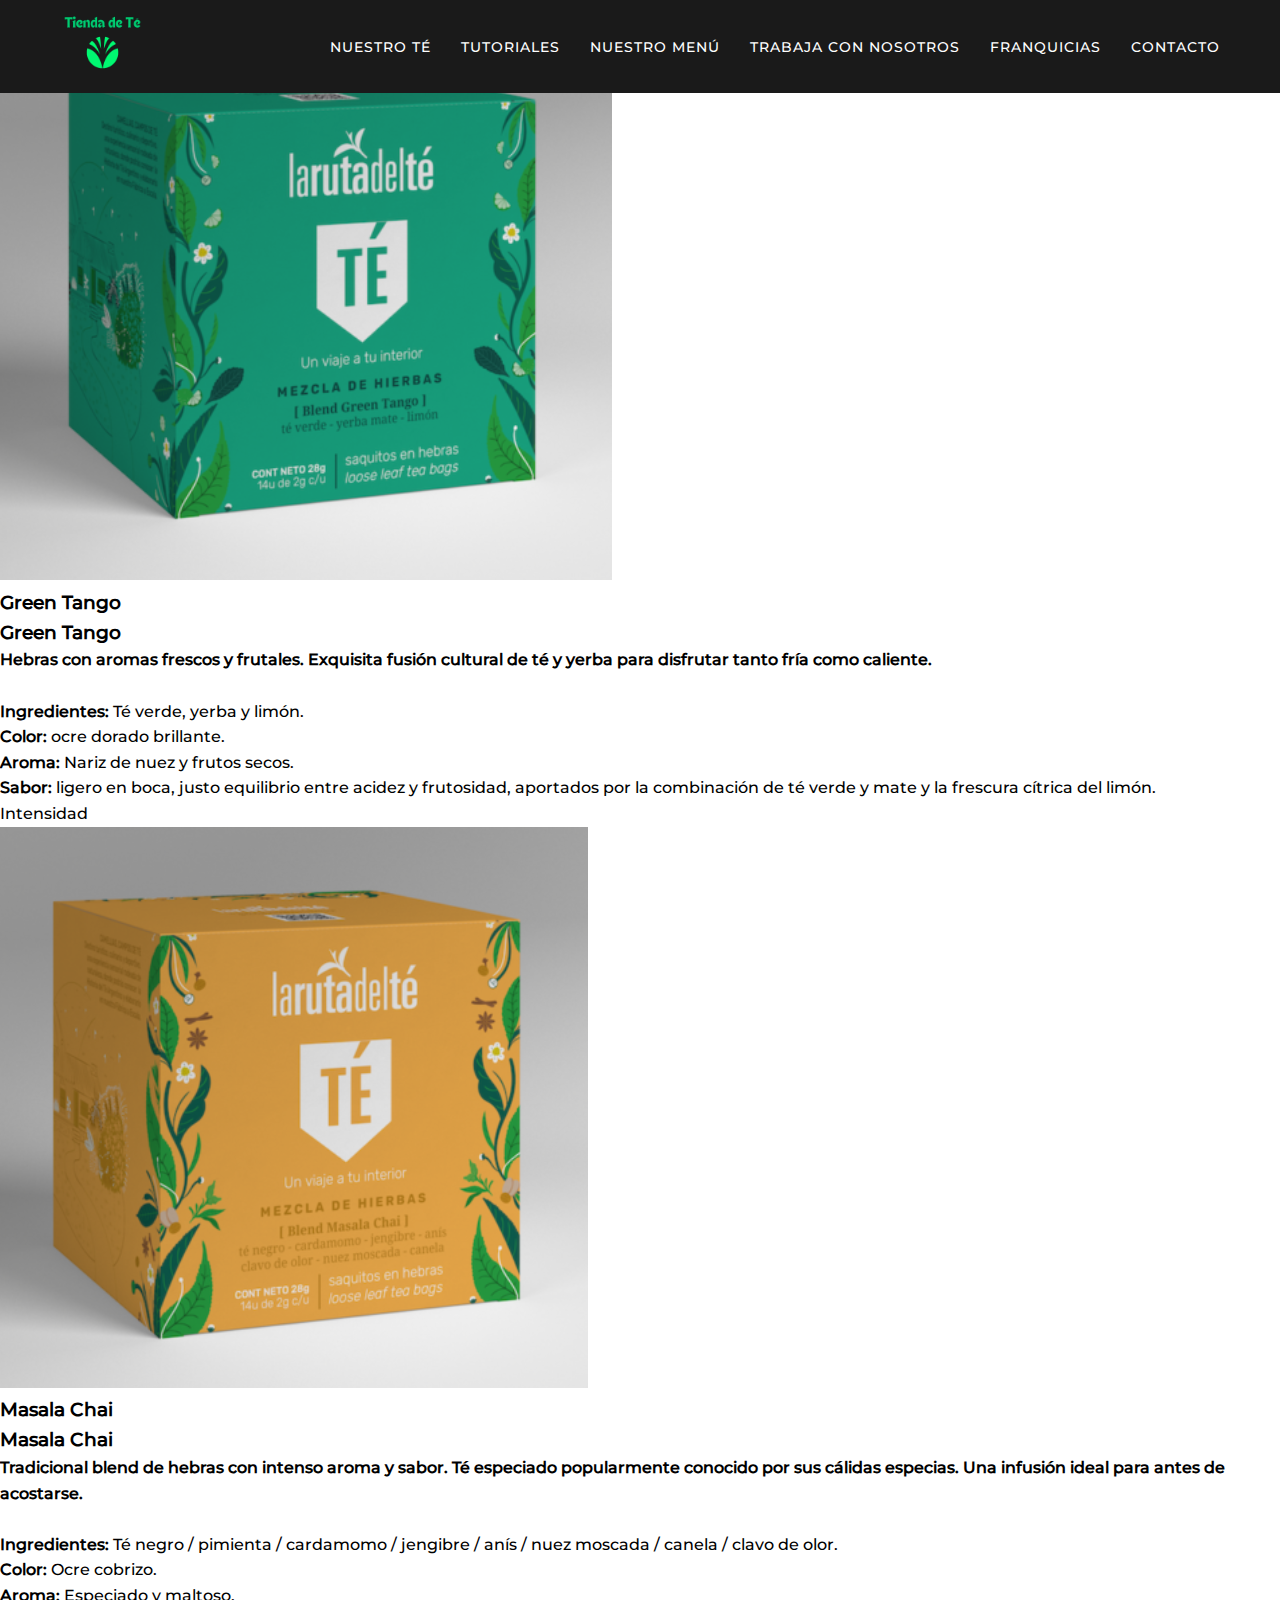
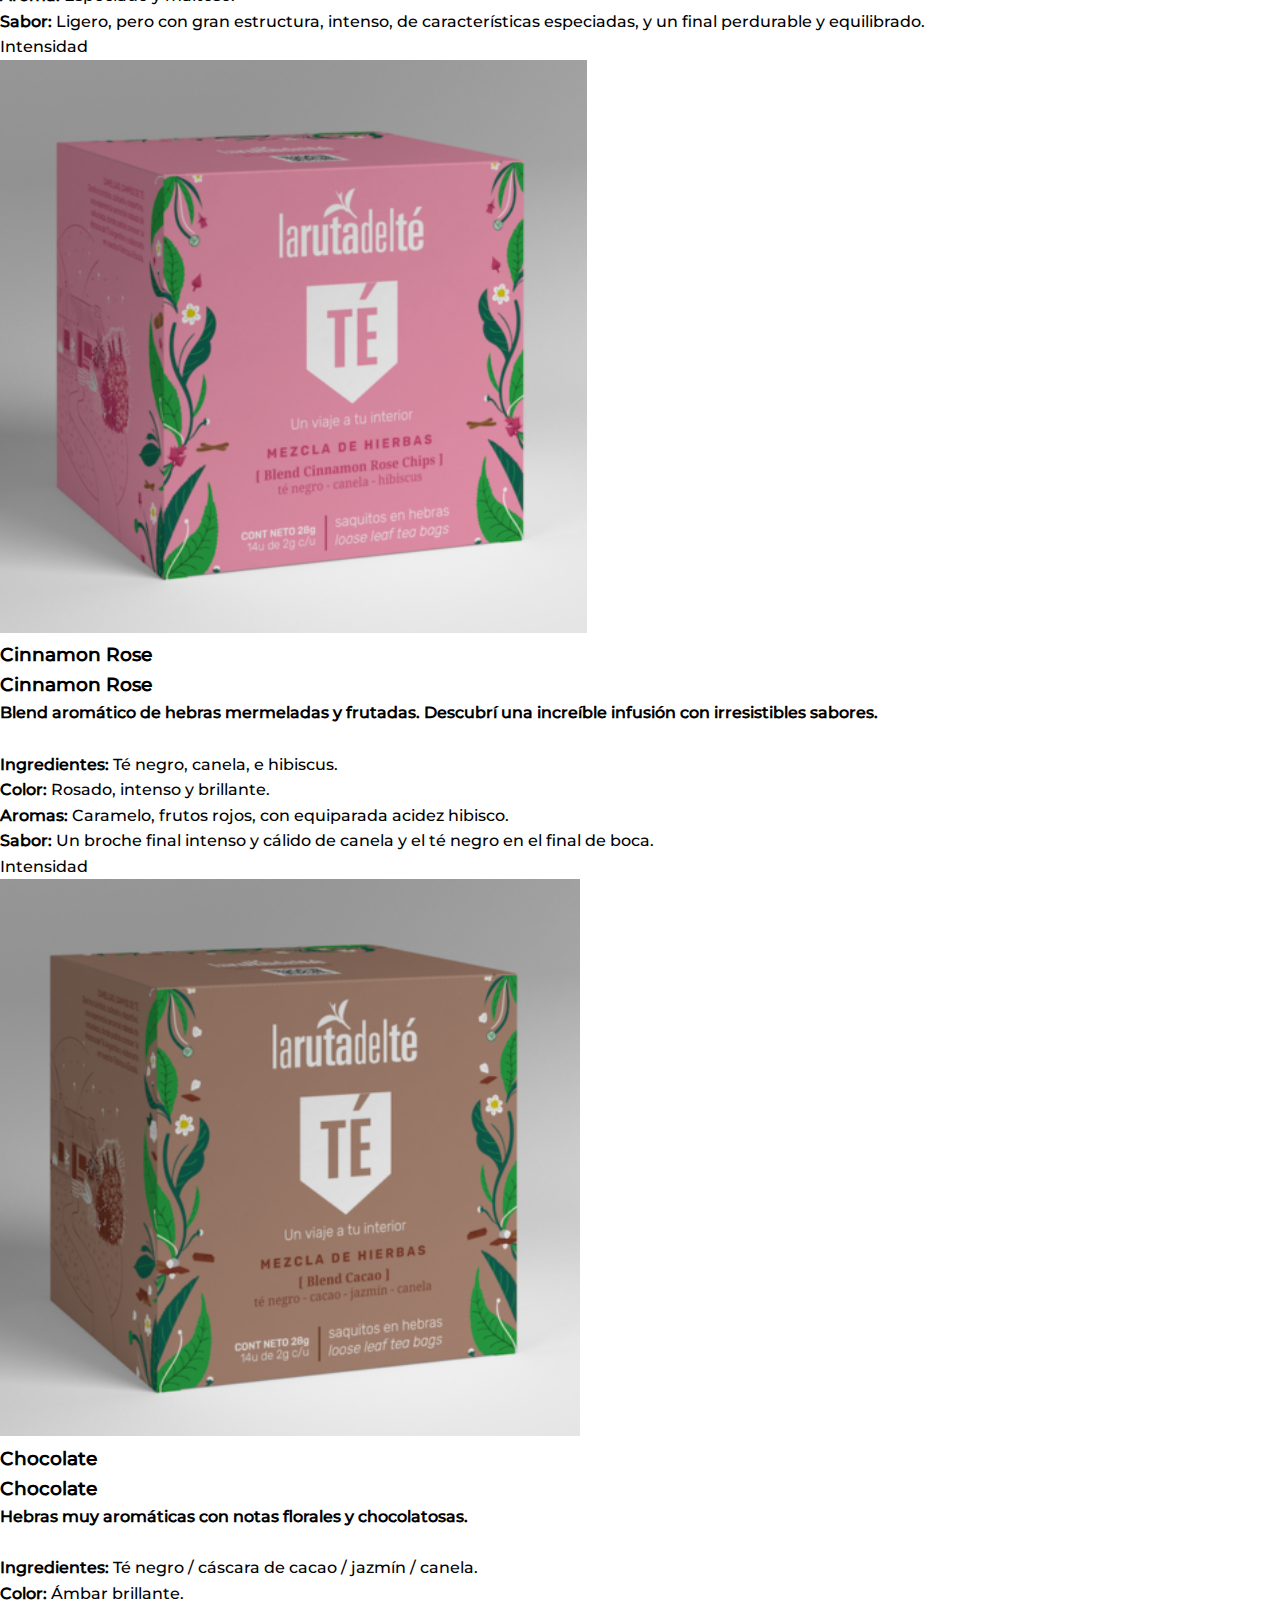
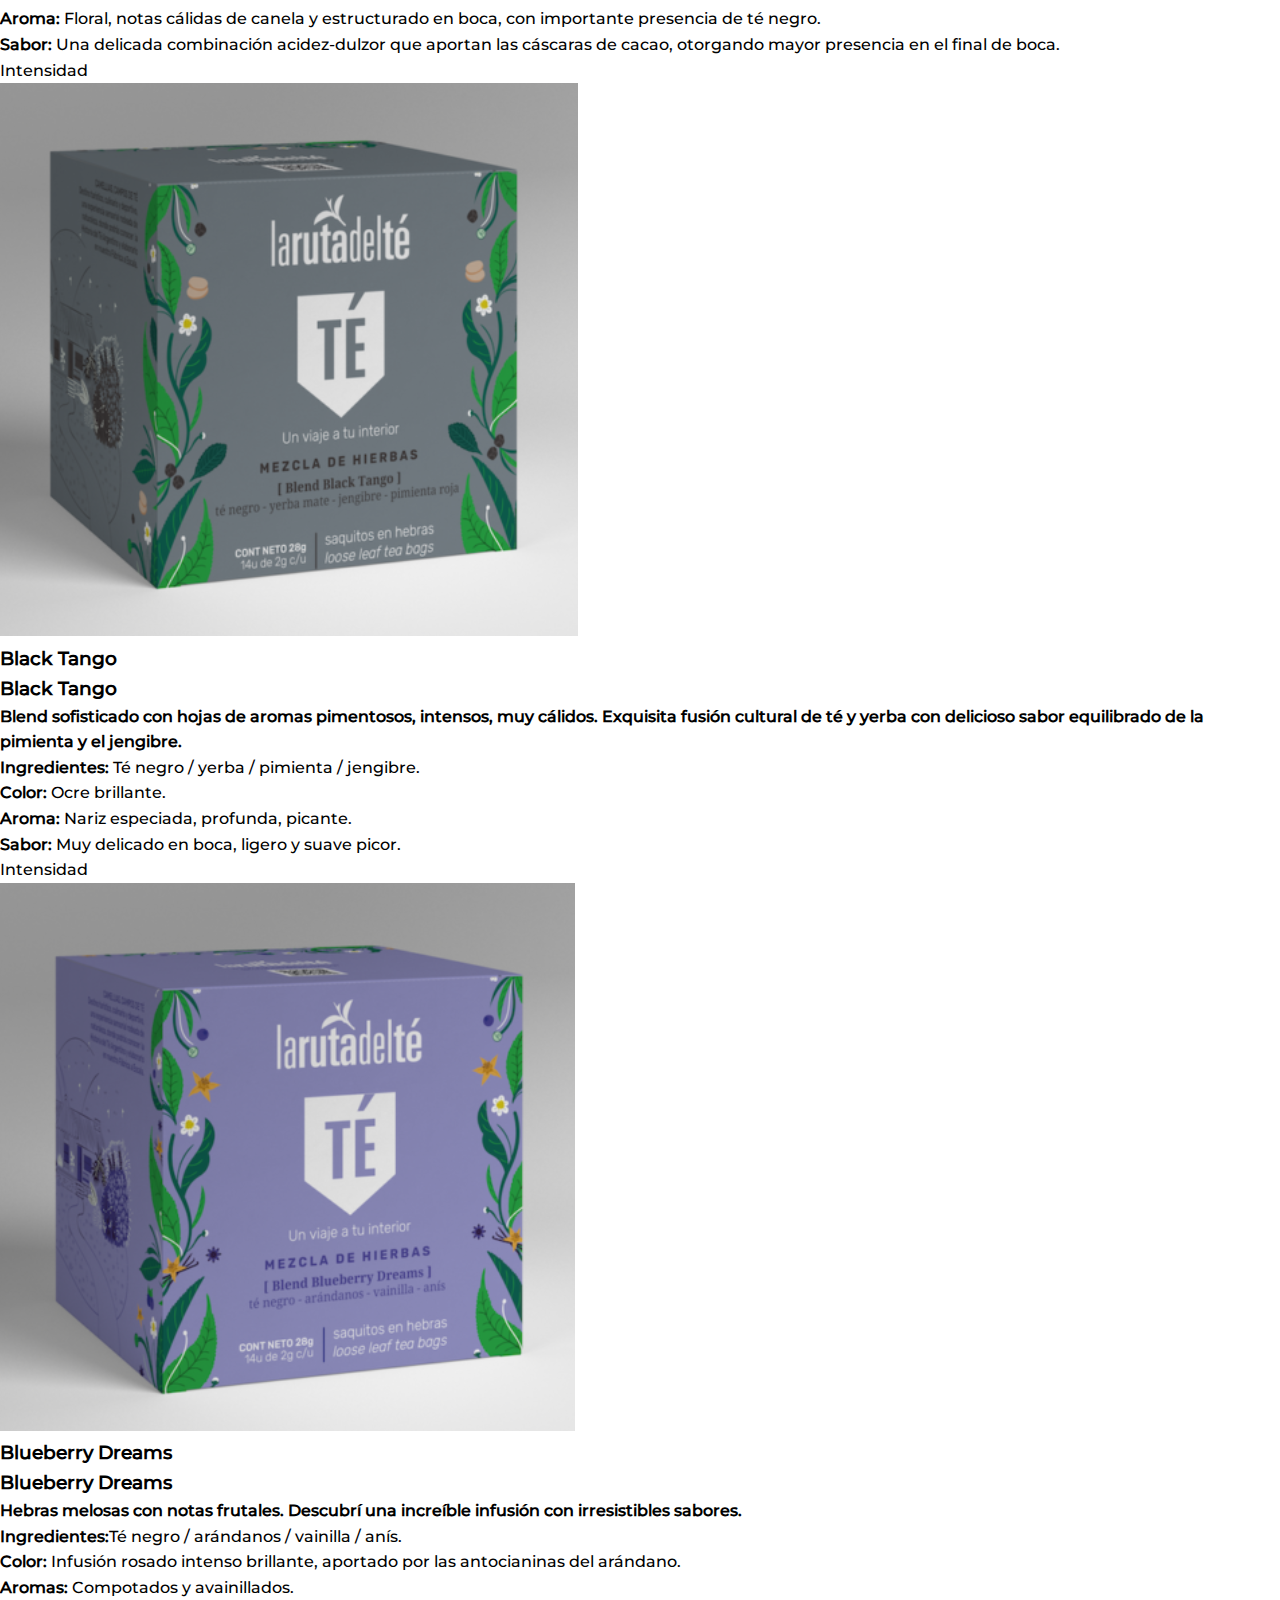
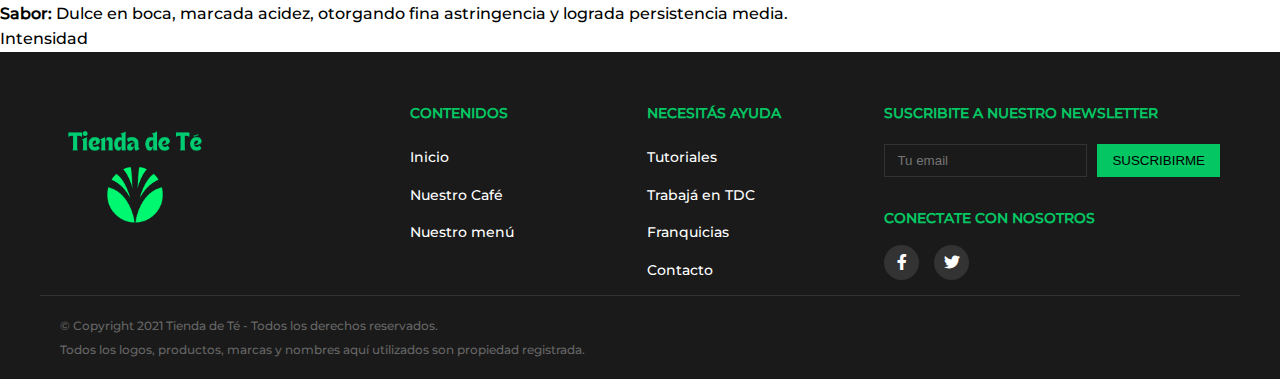
<file: tienda.html>
<!DOCTYPE html>
<html lang="es">
<head>
    <meta charset="UTF-8">
    <meta name="viewport" content="width=device-width, initial-scale=1.0">
    <title>Tienda de Té - Tienda</title>
    <link rel="stylesheet" href="css/styles.css">
    <link rel="stylesheet" href="https://cdnjs.cloudflare.com/ajax/libs/font-awesome/6.0.0/css/all.min.css">
</head>
<body>
    <header class="header">
        <div class="header-container">
            <input type="checkbox" class="nav-toggle" id="nav-toggle">
            <label for="nav-toggle" class="mobile-menu-btn">☰</label>
            <div class="logo">
                <a href="index.html">
                    <img src="img/logo.png" alt="Tienda de Té">
                </a>
            </div>
            <nav class="nav-menu">
                <div class="nav-line"></div>
                <ul>
                    <li><a href="index.html">Inicio</a></li>
                    <li><a href="tienda.html">Nuestro Té</a></li>
                    <li><a href="tutoriales.html">Tutoriales</a></li>
                    <li><a href="menu-tienda.html">Nuestro Menú</a></li>
                    <li><a href="trabaja-en-tdc.html">Trabaja con Nosotros</a></li>
                    <li><a href="franquicias.html">Franquicias</a></li>
                    <li><a href="contacto.html">Contacto</a></li>
                </ul>
            </nav>
        </div>
    </header>

    <main>
        <!-- Primera fila - Tipos de Té -->
        <section class="cards-container">
            <!-- Card 1 -->
            <div class="card">
                <div class="card-content">
                    <div class="card-front">
                        <img src="img/te1_green_tango.png" alt="Café Scegliere">
                        <h3>Green Tango</h3>
                    </div>
                    <div class="card-back">
                        <h3>Green Tango</h3>
                        <p class="description"><b>Hebras con aromas frescos y frutales. Exquisita fusión cultural de té y yerba para disfrutar tanto fría como caliente.</b>
                            <br>
                            <br>
                               <b>Ingredientes:</b> Té verde, yerba y limón.
                            <br>  
                               <b>Color:</b> ocre dorado brillante.
                            <br> 
                               <b>Aroma:</b> Nariz de nuez y frutos secos.
                            <br> 
                               <b>Sabor:</b> ligero en boca, justo equilibrio entre acidez y frutosidad, aportados por la combinación de té verde y mate y la frescura cítrica del limón.</p>
                        <div class="intensity-bar">
                            <span>Intensidad</span>
                            <div class="bar-container">
                                <div class="bar" style="width: 40%"></div>
                            </div>
                        </div>
                    </div>
                </div>
            </div>

            <!-- Card 2 -->
            <div class="card">
                <div class="card-content">
                    <div class="card-front">
                        <img src="img/te2_masala_chai.png" alt="Té masala chai">
                        <h3>Masala Chai</h3>
                    </div>
                    <div class="card-back">
                        <h3>Masala Chai</h3>
                        <p class="description"><b>Tradicional blend de hebras con intenso aroma y sabor. Té especiado popularmente conocido por sus cálidas especias. Una infusión ideal para antes de acostarse.</b>
                            <br>
                            <br>
                            <b>Ingredientes:</b> Té negro / pimienta / cardamomo / jengibre / anís / nuez moscada / canela / clavo de olor.
                            <br>
                            <b>Color:</b> Ocre cobrizo.
                            <br>
                            <b>Aroma:</b> Especiado y maltoso.
                            <br>
                            <b>Sabor:</b> Ligero, pero con gran estructura, intenso, de características especiadas, y un final perdurable y equilibrado.</p>
                        <div class="intensity-bar">
                            <span>Intensidad</span>
                            <div class="bar-container">
                                <div class="bar" style="width: 60%"></div>
                            </div>
                        </div>
                    </div>
                </div>
            </div>

            <!-- Card 3 -->
            <div class="card">
                <div class="card-content">
                    <div class="card-front">
                        <img src="img/te3_cinnamon_rose.png" alt="Té_Cinnamon">
                        <h3>Cinnamon Rose</h3>
                    </div>
                    <div class="card-back">
                        <h3>Cinnamon Rose</h3>
                        <p class="description"><b>Blend aromático de hebras mermeladas y frutadas. Descubrí una increíble infusión con irresistibles sabores.</b>
                            <br>
                            <br>
                            <b>Ingredientes:</b> Té negro, canela, e hibiscus.
                            <br>
                            <b>Color:</b> Rosado, intenso y brillante.
                            <br>
                            <b>Aromas:</b> Caramelo, frutos rojos, con equiparada acidez hibisco.
                            <br>
                            <b>Sabor:</b> Un broche final intenso y cálido de canela y el té negro en el final de boca.</p>
                        <div class="intensity-bar">
                            <span>Intensidad</span>
                            <div class="bar-container">
                                <div class="bar" style="width: 80%"></div>
                            </div>
                        </div>
                    </div>
                </div>
            </div>
        </section>

        <!-- Segunda fila  -->
        <section class="cards-container">
            <!-- Card 4 -->
            <div class="card">
                <div class="card-content">
                    <div class="card-front">
                        <img src="img/te4_chocolate.png" alt="té_Chocolate">
                        <h3>Chocolate</h3>
                    </div>
                    <div class="card-back">
                        <h3>Chocolate</h3>
                        <p class="description"><b>Hebras muy aromáticas con notas florales y chocolatosas.</b>
                            <br>
                            <br>
                            <b>Ingredientes:</b> Té negro / cáscara de cacao / jazmín / canela.
                            <br>
                            <b>Color:</b> Ámbar brillante.
                            <br>
                            <b>Aroma:</b> Floral, notas cálidas de canela y estructurado en boca, con importante presencia de té negro.
                            <br>
                            <b>Sabor:</b> Una delicada combinación acidez-dulzor que aportan las cáscaras de cacao, otorgando mayor presencia en el final de boca.</p>
                        <div class="intensity-bar">
                            <span>Intensidad</span>
                            <div class="bar-container">
                                <div class="bar" style="width: 60%"></div>
                            </div>
                        </div>
                    </div>
                </div>
            </div>

            <!-- Card 5 -->
            <div class="card">
                <div class="card-content">
                    <div class="card-front">
                        <img src="img/te5_black_tango.png" alt="Té black Tango">
                        <h3>Black Tango
                        </h3>
                    </div>
                    <div class="card-back">
                        <h3>Black Tango
                        </h3>
                        <p class="description"><b>Blend sofisticado con hojas de aromas pimentosos, intensos, muy cálidos. Exquisita fusión cultural de té y yerba con delicioso sabor equilibrado de la pimienta y el jengibre.</b>
                            <br>
                            <b>Ingredientes:</b> Té negro / yerba / pimienta / jengibre.
                            <br>
                            <b>Color:</b> Ocre brillante.
                            <br>
                            <b>Aroma:</b> Nariz especiada, profunda, picante.
                            <br>
                            <b>Sabor:</b> Muy delicado en boca, ligero y suave picor.</p>
                        <div class="intensity-bar">
                            <span>Intensidad</span>
                            <div class="bar-container">
                                <div class="bar" style="width: 60%"></div>
                            </div>
                        </div>
                    </div>
                </div>
            </div>

            <!-- Card 6 -->
            <div class="card">
                <div class="card-content">
                    <div class="card-front">
                        <img src="img/te6_blueberry_dreams.png" alt="Té Blueberry Dreams">
                        <h3>Blueberry Dreams
                        </h3>
                    </div>
                    <div class="card-back">
                        <h3>Blueberry Dreams
                        </h3>
                        <p class="description"><b>Hebras melosas con notas frutales. Descubrí una increíble infusión con irresistibles sabores.</b>
                         <br>
                         <b>Ingredientes:</b>Té negro / arándanos / vainilla / anís.
                         <br>  
                         <b>Color:</b> Infusión rosado intenso brillante, aportado por las antocianinas del arándano.
                         <br> 
                         <b>Aromas:</b> Compotados y avainillados.
                         <br> 
                         <b>Sabor:</b> Dulce en boca, marcada acidez, otorgando fina astringencia y lograda persistencia media.</p>
                        <div class="intensity-bar">
                            <span>Intensidad</span>
                            <div class="bar-container">
                                <div class="bar" style="width: 60%"></div>
                            </div>
                        </div>
                    </div>
                </div>
            </div>
        </section>
    </main>

    <footer>
        <div class="footer-content">
            <div class="footer-logo">
                <a href="index.html">
                    <img src="img/logo.png" alt="Tienda de Té">
                </a>
            </div>
            <div class="footer-links">
                <div class="footer-column">
                    <h3>CONTENIDOS</h3>
                    <ul>
                        <li><a href="index.html">Inicio</a></li>
                        <li><a href="tienda.html">Nuestro Café</a></li>
                        <li><a href="menu-tienda.html">Nuestro menú</a></li>
                    </ul>
                </div>
                <div class="footer-column">
                    <h3>NECESITÁS AYUDA</h3>
                    <ul>
                        <li><a href="tutoriales.html">Tutoriales</a></li>
                        <li><a href="trabaja-en-tdc.html">Trabajá en TDC</a></li>
                        <li><a href="franquicias.html">Franquicias</a></li>
                        <li><a href="contacto.html">Contacto</a></li>
                    </ul>
                </div>
                <div class="footer-column">
                    <h3>SUSCRIBITE A NUESTRO NEWSLETTER</h3>
                    <div class="newsletter">
                        <input type="email" placeholder="Tu email">
                        <button>SUSCRIBIRME</button>
                    </div>
                    <div class="social-connect">
                        <h4>CONECTATE CON NOSOTROS</h4>
                        <div class="social-icons-footer">
                            <a href="#" class="footer-social-icon" target="_blank">
                                <i class="fab fa-facebook-f"></i>
                            </a>
                            <a href="#" class="footer-social-icon" target="_blank">
                                <i class="fab fa-twitter"></i>
                            </a>
                        </div>
                    </div>
                </div>
            </div>
        </div>
        <div class="footer-bottom">
            <p>© Copyright 2021 Tienda de Té - Todos los derechos reservados.</p>
            <p>Todos los logos, productos, marcas y nombres aquí utilizados son propiedad registrada.</p>
        </div>
    </footer>
</body>
</html>
</file>
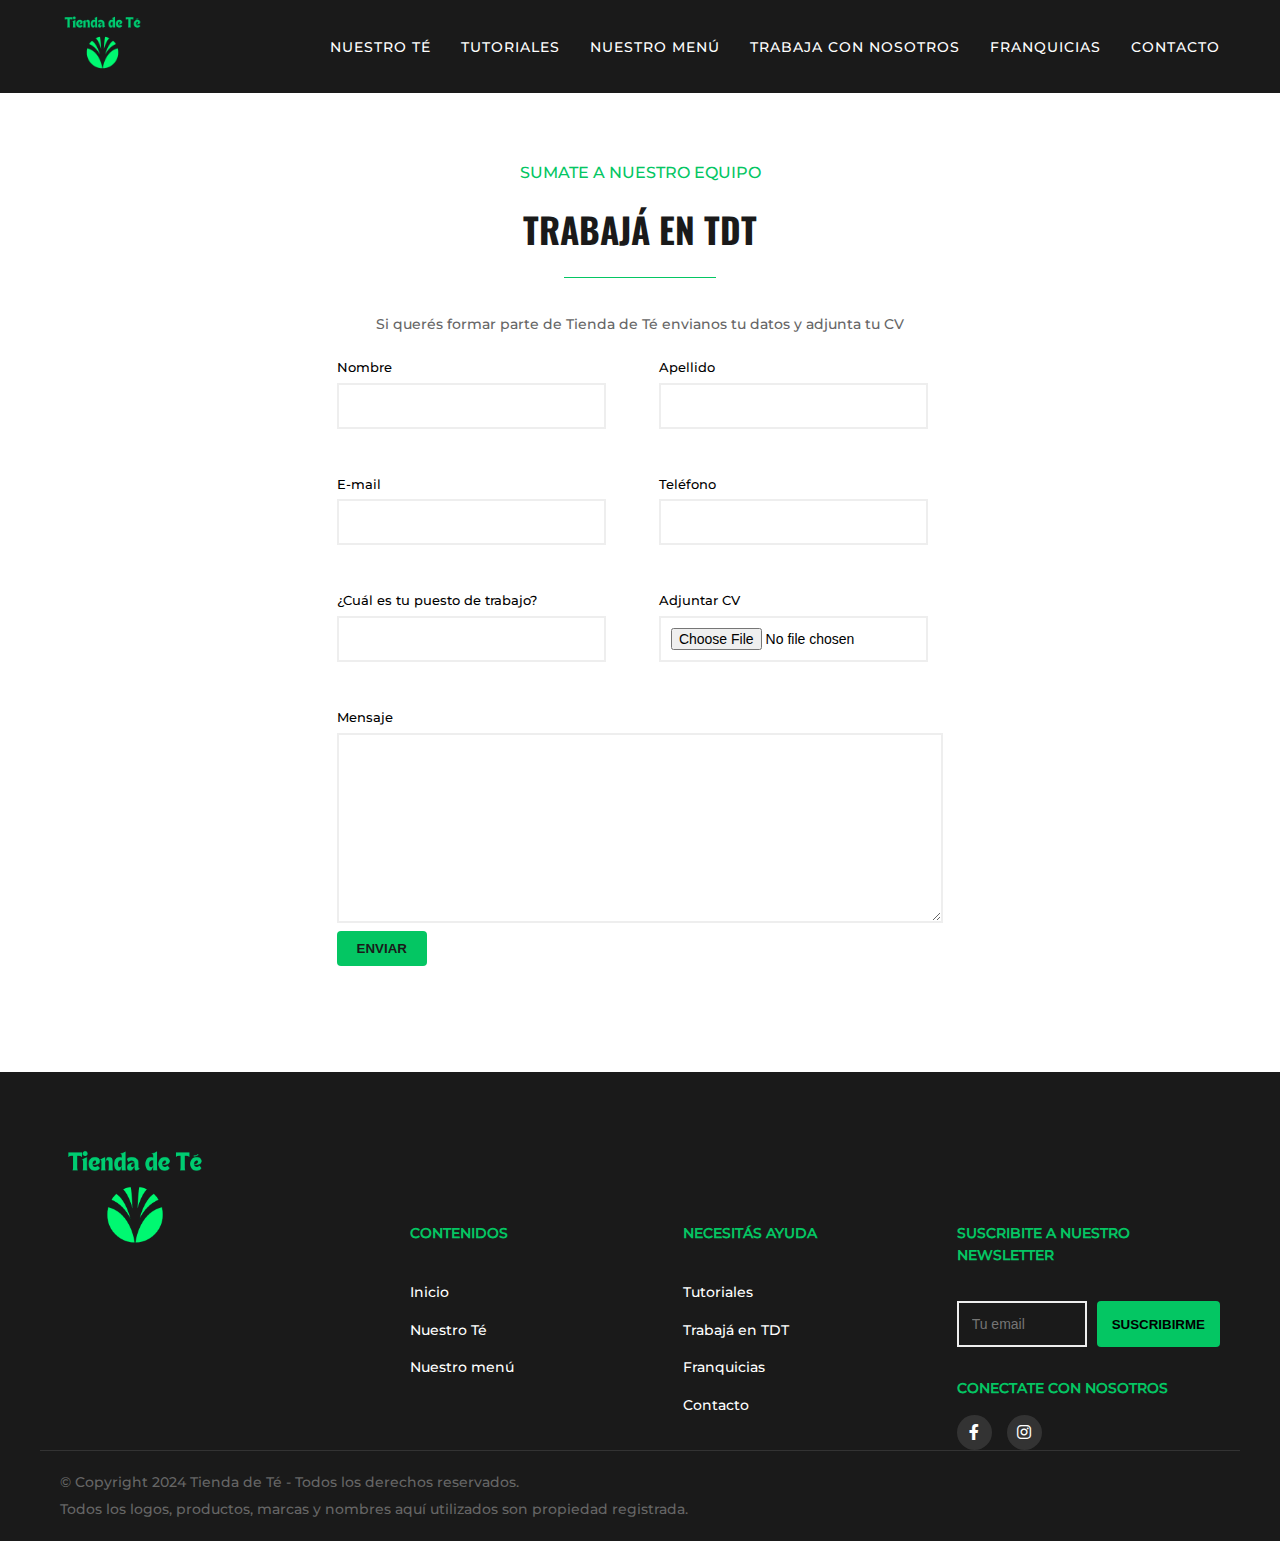
<file: trabaja-con-nosotros.html>
<!DOCTYPE html>
<html lang="es">
<head>
    <meta charset="UTF-8">
    <meta name="viewport" content="width=device-width, initial-scale=1.0">
    <title>Tienda de Té</title>
    <link rel="stylesheet" href="css/styles.css">
    <link rel="stylesheet" href="css/styles-tcn.css">  <!--ojo ruta css/ agregado con mis estilos -->
    <link rel="stylesheet" href="https://cdnjs.cloudflare.com/ajax/libs/font-awesome/6.0.0/css/all.min.css">
    <link href="https://fonts.googleapis.com/css2?family=Oswald:wght@400;700&display=swap" rel="stylesheet">
    <link href="https://fonts.googleapis.com/css2?family=Lato:ital,wght@0,100;0,300;0,400;0,700;0,900;1,100;1,300;1,400;1,700;1,900&display=swap" rel="stylesheet">
    <script src="js/header_footer.js" defer></script>
</head>
<body>
    <header class="header" id="header">
        
    </header>
    <div class="containerTCN">
        <div class="text-sectionTCN">
            <h3>SUMATE A NUESTRO EQUIPO</h3>
            <h1 class="tituloTCN">TRABAJÁ EN TDT</h1>
        </div>
        <p>Si querés formar parte de Tienda de Té envianos tu datos y adjunta tu CV</p>

        <form class="contact-form" aria-label="Formulario de contacto" enctype="multipart/form-data">
            <div class="form-row">
                <div class="form-col">
                    <label for="nombre">Nombre </label>
                    <input type="text" id="nombre" name="your-nombre" required />
                </div>
                <div class="form-col">
                    <label for="apellido">Apellido </label>
                    <input type="text" id="apellido" name="your-apellido" required />
                </div>
            </div>
            <div class="form-row">
                <div class="form-col">
                    <label for="email">E-mail </label>
                    <input type="email" id="email" name="your-email" required />
                </div>
                <div class="form-col">
                    <label for="telefono">Teléfono</label>
                    <input type="tel" id="telefono" name="your-telefono" />
                </div>
            </div>
            <div class="form-row">
                <div class="form-col">
                    <label for="cargo">¿Cuál es tu puesto de trabajo? </label>
                    <input type="text" id="cargo" name="your-cargo" required />
                </div>
                <div class="form-col">
                    <label for="cv">Adjuntar CV</label>
                    <input type="file" id="cv" name="your-cv" accept=".pdf" />
                </div>
            </div>
            <div class="form-row-textarea">
                <label for="mensaje">Mensaje </label>
                <textarea id="mensaje" name="your-message" rows="10" required></textarea>
            </div>
            <div class="form-row">
                <button type="submit">ENVIAR</button>
            </div>
        </form>
    </div>

    <footer id="footer">
        
    </footer>
</body>
</html>
</file>
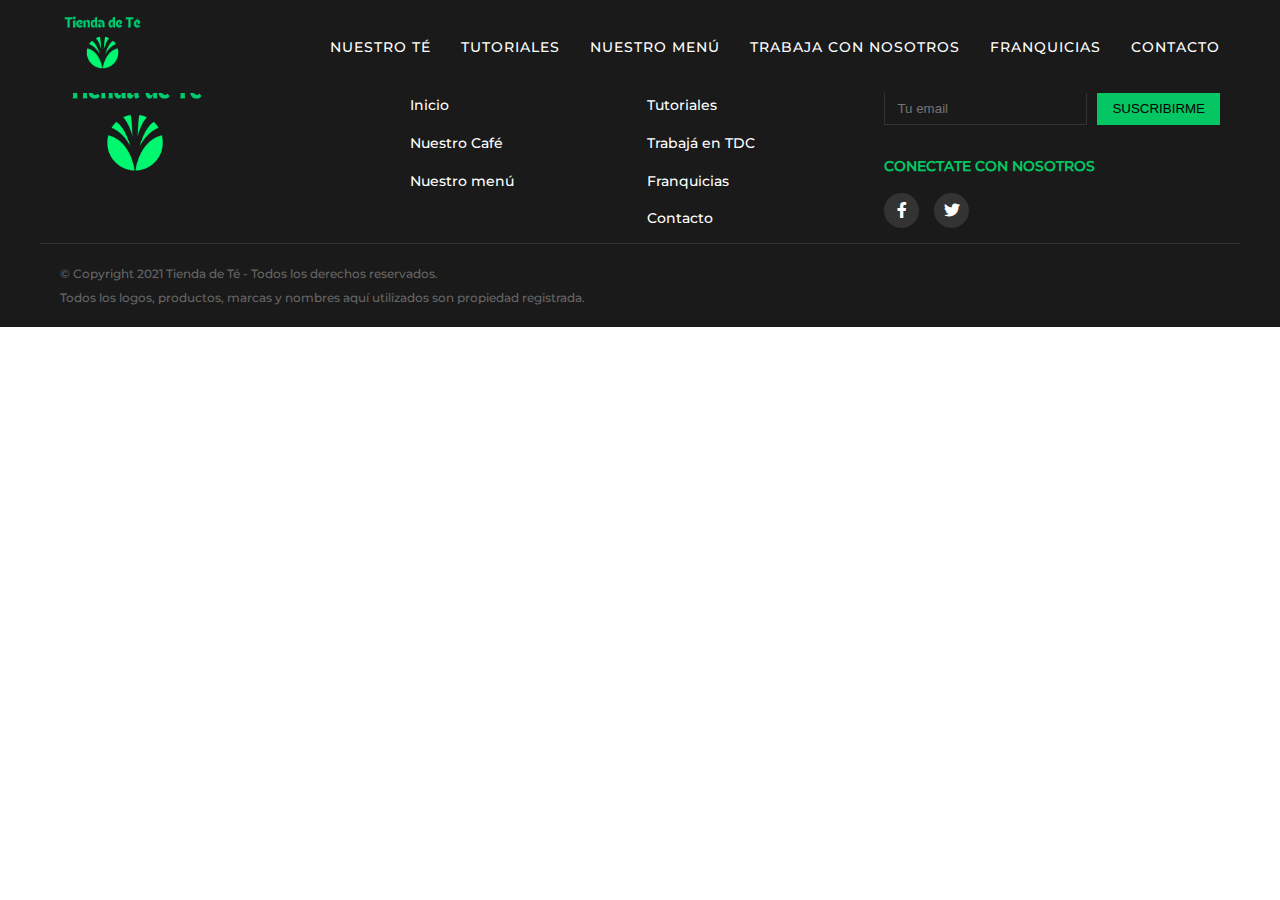
<file: trabaja-en-tdc.html>
<!DOCTYPE html>
<html lang="es">
<head>
    <meta charset="UTF-8">
    <meta name="viewport" content="width=device-width, initial-scale=1.0">
    <title>Tienda de Té - Trabaja en TDT</title>
    <link rel="stylesheet" href="css/styles.css">
    <link rel="stylesheet" href="https://cdnjs.cloudflare.com/ajax/libs/font-awesome/6.0.0/css/all.min.css">
</head>
<body>
    <header class="header">
        <div class="header-container">
            <input type="checkbox" class="nav-toggle" id="nav-toggle">
            <label for="nav-toggle" class="mobile-menu-btn">☰</label>
            <div class="logo">
                <a href="index.html">
                    <img src="img/logo.png" alt="Tienda de Té">
                </a>
            </div>
            <nav class="nav-menu">
                <div class="nav-line"></div>
                <ul>
                    <li><a href="index.html">Inicio</a></li>
                    <li><a href="tienda.html">Nuestro Té</a></li>
                    <li><a href="tutoriales.html">Tutoriales</a></li>
                    <li><a href="menu-tienda.html">Nuestro Menú</a></li>
                    <li><a href="trabaja-en-tdc.html">Trabaja con Nosotros</a></li>
                    <li><a href="franquicias.html">Franquicias</a></li>
                    <li><a href="contacto.html">Contacto</a></li>
                </ul>
            </nav>
        </div>
    </header>

    

    <footer>
        <div class="footer-content">
            <div class="footer-logo">
                <a href="index.html">
                    <img src="img/logo.png" alt="Tienda de Té">
                </a>
            </div>
            <div class="footer-links">
                <div class="footer-column">
                    <h3>CONTENIDOS</h3>
                    <ul>
                        <li><a href="index.html">Inicio</a></li>
                        <li><a href="tienda.html">Nuestro Café</a></li>
                        <li><a href="menu-tienda.html">Nuestro menú</a></li>
                    </ul>
                </div>
                <div class="footer-column">
                    <h3>NECESITÁS AYUDA</h3>
                    <ul>
                        <li><a href="tutoriales.html">Tutoriales</a></li>
                        <li><a href="trabaja-en-tdc.html">Trabajá en TDC</a></li>
                        <li><a href="franquicias.html">Franquicias</a></li>
                        <li><a href="contacto.html">Contacto</a></li>
                    </ul>
                </div>
                <div class="footer-column">
                    <h3>SUSCRIBITE A NUESTRO NEWSLETTER</h3>
                    <div class="newsletter">
                        <input type="email" placeholder="Tu email">
                        <button>SUSCRIBIRME</button>
                    </div>
                    <div class="social-connect">
                        <h4>CONECTATE CON NOSOTROS</h4>
                        <div class="social-icons-footer">
                            <a href="#" class="footer-social-icon" target="_blank">
                                <i class="fab fa-facebook-f"></i>
                            </a>
                            <a href="#" class="footer-social-icon" target="_blank">
                                <i class="fab fa-twitter"></i>
                            </a>
                        </div>
                    </div>
                </div>
            </div>
        </div>
        <div class="footer-bottom">
            <p>© Copyright 2021 Tienda de Té - Todos los derechos reservados.</p>
            <p>Todos los logos, productos, marcas y nombres aquí utilizados son propiedad registrada.</p>
        </div>
    </footer>
</body>
</html>
</file>
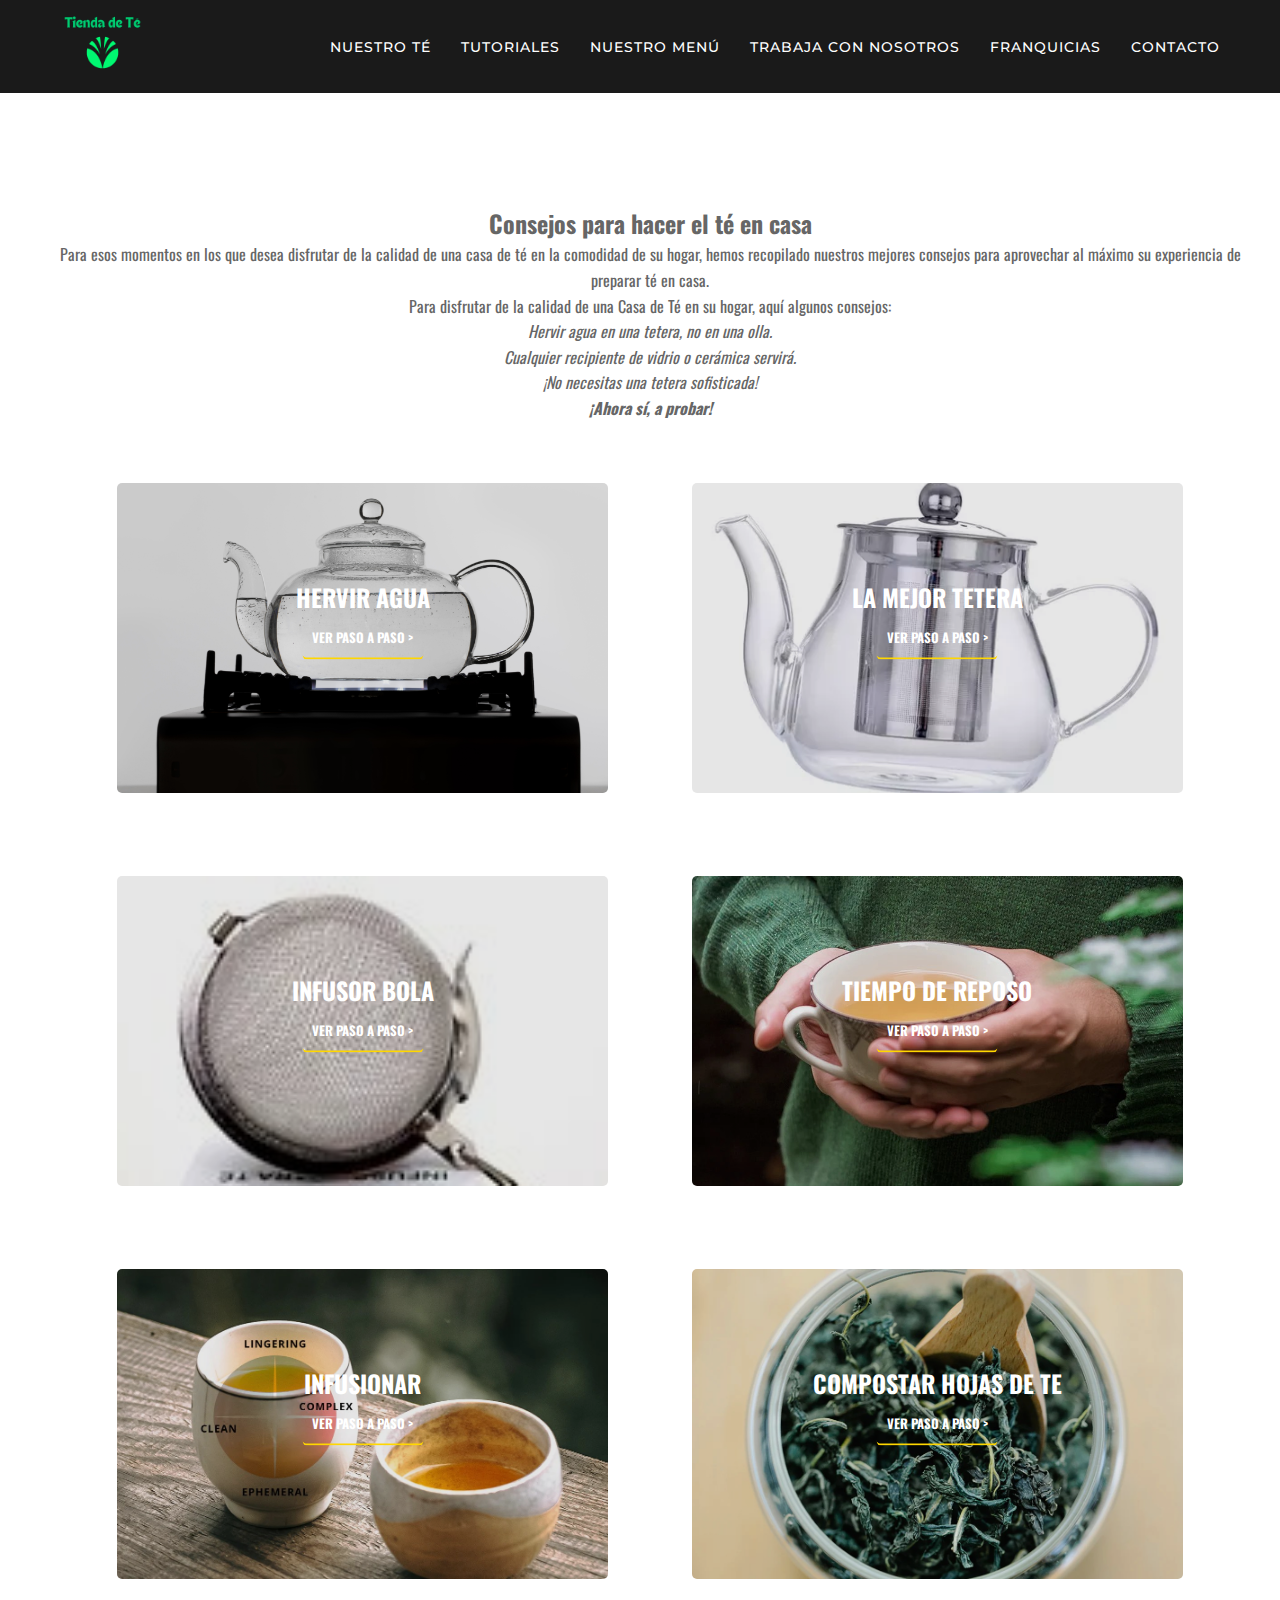
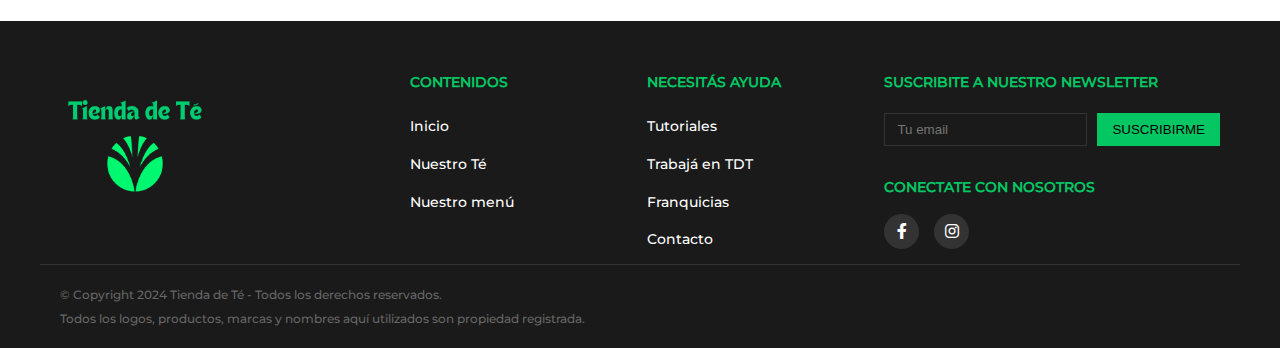
<file: tutoriales.html>
<!DOCTYPE html>
<html lang="es">
<head>
    <meta charset="UTF-8">
    <meta name="viewport" content="width=device-width, initial-scale=1.0">
    <title>Tienda de Té - TUTORIALES</title>
    <link rel="stylesheet" href="css/styles.css">
    <link rel="stylesheet" href="css/styles-tutoriales.css"> <!-- agregado con mis estilos -->
    <link rel="stylesheet" href="https://cdnjs.cloudflare.com/ajax/libs/font-awesome/6.0.0/css/all.min.css">
    <link href="https://fonts.googleapis.com/css2?family=Oswald:wght@400;700&display=swap" rel="stylesheet">
    <script src="js/header_footer.js" defer></script>
</head>
<body>
    <header class="header" id="header">
        
    </header>

    <main>  
    <div class="container">
        
        <div class="text-section">
            <h2>Consejos para hacer el té en casa</h2>Para esos momentos en los que desea disfrutar de la calidad de una casa de té en la comodidad de su hogar, hemos recopilado nuestros mejores consejos para aprovechar al máximo su experiencia de preparar té en casa.
            <p></p>
            <p>Para disfrutar de la calidad de una Casa de Té en su hogar, aquí algunos consejos:</p>
            <ul class="tips">
                <li>Hervir agua en una tetera, no en una olla.</li>
                <li>Cualquier recipiente de vidrio o cerámica servirá.</li>
                <li>¡No necesitas una tetera sofisticada!</li>
                <li><strong>¡Ahora sí, a probar!</strong></li>
            </ul>
        </div>
        
        <div class="grid">
            <div class="grid-item">
                <img class="img-tut" src="img/tut1jarradete.png" alt="¿Cómo debo hervir agua para preparar té?">
                <h4>HERVIR AGUA</h4>
                <a href="" class="button">VER PASO A PASO ></a>
            </div>
            <div class="grid-item">
                <img class="img-tut" src="img/tut2teteravidrio.png" alt="¿Cuál es la mejor tetera para té de hojas sueltas?">
                <h4>LA MEJOR TETERA</h4>
                <a href="" class="button">VER PASO A PASO ></a>
            </div>
            <div class="grid-item">
                <img class="img-tut" src="img/tut3bola.png" alt="¿Necesito un infusor bola para té?">
                <h4>INFUSOR BOLA</h4>
                <a href="" class="button">VER PASO A PASO ></a>
            </div>
            <div class="grid-item">
                <img class="img-tut" src="img/tut4manotaza.png" alt="¿Cuánto tiempo debo dejar reposar mi té?">
                <h4>TIEMPO DE REPOSO</h4>
                <a href="" class="button">VER PASO A PASO ></a>
            </div>
            <div class="grid-item">
                <img class="img-tut" src="img/tut5dostacitas.png" alt="¿Cuántas veces se puede volver a infusionar el té?">
                <h4>INFUSIONAR</h4>
                <a href="" class="button">VER PASO A PASO ></a>
            </div>
            <div class="grid-item">
                <img class="img-tut" src="img/tut6tehebras.png" alt="¿Puedo compostar mis hojas de té?">
                <h4>COMPOSTAR HOJAS DE TE</h4>
                <a href="" class="button">VER PASO A PASO ></a>
            </div>
        </div>
    </div>
</main>
    <footer id="footer">
        
    </footer>
</body>
</html>
</file>
<file: css/styles.css>
@font-face {
    font-family: 'Oswald_light';
    src: url('../assets/fonts/Oswald-VariableFont_wght.ttf') format('truetype');
    font-weight: 200;
}
@font-face {
    font-family: 'Oswald_regular';
    src: url('../assets/fonts/Oswald-VariableFont_wght.ttf') format('truetype');
    font-weight: 200;
}
@font-face {
    font-family: 'Oswald_bolder';
    src: url('../assets/fonts/Oswald-VariableFont_wght.ttf') format('truetype');
    font-weight: 700;
}
@font-face {
    font-family: 'Monserrat_medium';
    src: url('../assets/fonts/Montserrat-Medium.ttf') format('truetype');
}

:root {    
    font-size: 16px;
    --font-light: 'Oswald_light';
    --font-regular:'Oswald_regular';
    --font-bolder: 'Oswald_bolder';
    --font-paragraph: 'Monserrat_medium';
    --colorPrimario: #04c663;
    --verdePalido: #647852;
    --colorSecundario: #1A1A1A;
    --blanco: #fff;
    --blancoSuave: #eee;
    --negro: #000;
    --negroSuave: #333;
    --gris: #666;     
}

/* Reset y estilos generales */
* {
    margin: 0;
    padding: 0;
    box-sizing: border-box;
}

body {
    /* font-family: Arial, sans-serif; */
    font-family:  var(--font-paragraph), Arial;
    line-height: 1.6;
}

/*************************** Header ******************************/
.header {
    background-color: var(--colorSecundario);
    padding: 0;
    position: fixed;
    width: 100%;
    top: 0;
    z-index: 1000;
}

.header-container {
    max-width: 1200px;
    margin: 0 auto;
    padding: 0 20px;
    display: flex;
    justify-content: space-between;
    align-items: center;
    position: relative;
}

/* Checkbox oculto para el menú móvil */
.nav-toggle {
    display: none;
}

/* Logo */
.logo {
    flex: 0 0 85px;
    z-index: 1001;
}

.logo img {
    width: 100%;
    height: auto;
}

/* Navegación */
.nav-menu {
    flex: 2;
}

.nav-line {
    position: absolute;
    top: -15px;
    left: 0;
    width: 100%;
    height: 1px;
    background-color: var(--negroSuave);
}

.nav-menu ul {
    display: flex;
    list-style: none;
    gap: 30px;
    justify-content: flex-end;
}

/* Ocultar "Inicio" en desktop */
@media (min-width: 1024px) {
    .nav-menu ul li:first-child {
        display: none;
    }
}

.nav-menu ul li a {
    color: var(--blanco);
    text-decoration: none;
    text-transform: uppercase;
    font-size: 14px;
    letter-spacing: 1px;
    transition: color 0.3s ease;
}

.nav-menu ul li a:hover {
    color: var(--colorPrimario);
}

/* Botón del menú móvil */
.mobile-menu-btn {
    display: none;
    color: var(--blanco);
    font-size: 24px;
    cursor: pointer;
    z-index: 1001;
    padding: 10px;
    transition: opacity 0.3s ease;
}

/* Media Queries para móvil */
@media (max-width: 1024px) {
    .mobile-menu-btn {
        display: block;
        position: absolute;
        left: 20px;
        top: 50%;
        transform: translateY(-50%);
    }

    .header-container {
        justify-content: center;
    }

    .logo {
        margin: 0 auto;
    }

    .nav-menu {
        position: fixed;
        top: 0;
        left: -50%;
        width: 50%;
        height: 100vh;
        background-color: var(--blanco);
        padding: 60px 20px 20px;
        transition: left 0.3s ease;
        box-shadow: 2px 0 10px rgba(0, 0, 0, 0.1);
        overflow: hidden;
    }

    .nav-menu ul {
        flex-direction: column;
        align-items: flex-start;
        gap: 5px;
        padding-top: 10px;
    }

    .nav-menu ul li {
        width: 100%;
        padding: 6px 0;
        border-bottom: 1px solid var(--blancoSuave);
    }

    .nav-menu ul li:first-child {
        border-top: 1px solid var(--blancoSuave);
    }

    .nav-menu ul li a {
        display: block;
        font-size: 14px;
        padding: 4px 0;
        color: var(--negroSuave);
    }

    .nav-menu ul li a:hover {
        color: var(--colorPrimario);
    }

    .nav-line {
        display: none;
    }

    /* Manejo del menú con checkbox */
    .nav-toggle:checked ~ .nav-menu {
        left: 0;
    }

    /* Hacer que el ícono desaparezca cuando el menú está abierto */
    .nav-toggle:checked ~ .mobile-menu-btn {
        opacity: 0;
        pointer-events: none;
    }
}


/****************** Footer *****************************************************/
footer {
    background-color: var(--colorSecundario);
    color: var(--blanco);
    padding: 50px 0 10px;
    width: 100%;
}
.container-footer {
    width: 100%;
}

.footer-content {
    display: flex;
    justify-content: space-between;
    align-items: flex-start;
    gap: 200px; /* incremento del gap entre logo y columnas */
    max-width: 1200px;    
    margin: 0 auto;
    padding: 0 20px;
}

.footer-logo {
    flex: 0 0 150px;
}

.footer-logo img {
    max-width: 150px;
    height: auto;
}

.footer-links {
    flex: 1;
    display: flex;
    justify-content: space-between;
    gap: 10px; /* incremento del gap entre logo y columnas */
}

.footer-column {
    flex: 1;
}

.footer-column h3 {
    color: var(--colorPrimario);
    margin-bottom: 20px;
    font-size: 14px;
    font-weight: bold;
}

.footer-column ul {
    list-style: none;
}

.footer-column ul li {
    margin-bottom: 12px;
}

.footer-column ul li a {
    color: var(--blanco);
    text-decoration: none;
    font-size: 14px;
    transition: color 0.3s ease;
}

.footer-column ul li a:hover {
    color: var(--colorPrimario);
}

.newsletter {
    display: flex;
    gap: 10px;
    margin-bottom: 30px;
}

.newsletter input {
    flex: 1;
    padding: 8px 12px;
    background-color: transparent;
    border: 1px solid var(--negroSuave);
    color: var(--blanco);
}

.newsletter button {
    background-color: var(--colorPrimario);
    color: var(--negro);
    border: none;
    padding: 8px 15px;
    cursor: pointer;
    transition: background-color 0.3s ease;
}

.newsletter button:hover {
    background-color: var(--colorPrimario);
}

.social-connect {
    text-align: left;
}

.social-connect h4 {
    color: var(--colorPrimario);
    font-size: 14px;
    margin-bottom: 15px;
}

.social-icons-footer {
    display: flex;
    gap: 15px;
}

.footer-social-icon {
    width: 35px;
    height: 35px;
    display: flex;
    align-items: center;
    justify-content: center;
    background-color: var(--negroSuave);
    border-radius: 50%;
    color: var(--blanco);
    text-decoration: none;
    transition: background-color 0.3s ease;
}

.footer-social-icon:hover {
    background-color: var(--colorPrimario);
}

.footer-bottom {
    margin-top: 40px;
    padding: 20px 20px 10px;
    border-top: 1px solid var(--negroSuave);
    font-size: 12px;
    color: var(--gris);
    max-width: 1200px;
    margin: 0 auto;
}

.footer-bottom p {
    margin-bottom: 5px;
    text-align: left;
    padding-top: 0;
}

.footer-bottom p:last-child {
    margin-bottom: 0;
}

/* Responsive Footer */
@media (max-width: 1024px) {
    .footer-links {
        gap: 40px;
    }
}

@media (max-width: 768px) {
    .footer-content {
        flex-direction: column;
        gap: 40px;
    }
    
    .footer-logo {
        text-align: center;
    }
    
    .footer-links {
        flex-wrap: wrap;
        gap: 30px;
    }
    
    .footer-column {
        flex: 1 1 calc(50% - 15px);
        min-width: 200px;
    }
    
    .footer-column:last-child {
        flex: 1 1 100%;
    }
    
    .social-connect {
        text-align: center;
    }
    
    .social-icons-footer {
        justify-content: center;
    }
    
    .footer-bottom {
        text-align: center;
    }
}

@media (max-width: 480px) {
    .footer-links {
        flex-direction: column;
    }
    
    .footer-column {
        flex: 1 1 100%;
    }
}
</file>
<file: css/index.css>
@font-face {
    font-family: 'Oswald_light';
    src: url('../assets/fonts/Oswald-VariableFont_wght.ttf') format('truetype');
    font-weight: 200;
}
@font-face {
    font-family: 'Oswald_regular';
    src: url('../assets/fonts/Oswald-VariableFont_wght.ttf') format('truetype');
    font-weight: 200;
}
@font-face {
    font-family: 'Oswald_bolder';
    src: url('../assets/fonts/Oswald-VariableFont_wght.ttf') format('truetype');
    font-weight: 700;
}
@font-face {
    font-family: 'Monserrat_medium';
    src: url('../assets/fonts/Montserrat-Medium.ttf') format('truetype');
}

:root {    
    font-size: 16px;
    --font-light: 'Oswald_light';
    --font-regular:'Oswald_regular';
    --font-bolder: 'Oswald_bolder';
    --font-paragraph: 'Monserrat_medium';
    --colorPrimario: #04c663;
    --verdePalido: #647852;
    --colorSecundario: #1A1A1A;
    --blanco: #fff;
    --blancoSuave: #eee;
    --negro: #000;
    --negroSuave: #333;
    --gris: #666;     
}
* {
    box-sizing: border-box;
    padding: 0;
    margin: 0;
}
h1 {
    font-family: var(--font-bolder);
    font-size: 4rem;
}
h2 {
    font-family: var(--font-regular);
    font-size: 3rem;
}
p {
    font-family: var(--font-paragraph);
}
a {
    text-decoration: none;
}
html {
    width: 100%;
}
body {
    background-color: var(--colorSecundario);
    display: flex;
    width: 100%;
    flex-direction: column;
    align-items: center;
    justify-content: center;    
    margin-top: auto;
    margin-bottom: auto;
}

/* --------- CONTENT BETWEEN HEADER AND FOOTER ---------*/
.main-container {
    display: flex;
    flex-direction: column;
    height: auto;
    width: 100%;
    align-items: center;
    justify-content: center;
    margin: 92px 0 0 0;    
    background-color: var(--blanco);
}

/* --------------- CARRUSEL PORTADA ---------------*/
.background-container {
    display: flex;
    height: 80vh;
    width: 100%;
    align-items: center;
    justify-content: center;
    background-image: url('../img/home-background-0.jpg');
    background-repeat: no-repeat;
    background-size: cover;    
    background-position: center;
}
.content-container {
    display: flex;
    flex-direction: column;
    justify-content: space-evenly;
    height: 100%;
    width: 100%;
    padding: 0;
}
.ppal-content {
    display: flex;
    flex-direction: row;
    align-items: center;
    height: 90%;
    position: relative;
    overflow-x: hidden;
}
.text {
    width: 100%;
    margin-right: 40%;
    margin-left: 12%;
    color: var(--blanco);
}
#carrusel-h1 {
    margin-top: -1rem;
    margin-bottom: 1rem;
}
#btn-carusel {
    display: flex;
    height: 5vh;
    width: 12rem;
    margin-top: 2rem;
    font-family: var(--font-paragraph);
    font-size: 1.1rem;
    color: var(--blanco);
    border: var(--gris) 2px solid;
    justify-content: center;
    align-items: center;
}
#btn-carusel:hover {
    border: var(--blanco) 2px solid;
    transition: 0.4s;
}
.left-btn, .right-btn {
    display: flex;
    align-items: center;
    transition: left 0.4s ease;
}
.left-btn > img, .right-btn > img {
    height: 2rem;
    cursor: pointer;
}
.left-btn {
    position: absolute;
    left: -19px;    
}
.right-btn {
    position: absolute;
    left: calc(100% + 19px);
}
.content-container:hover {
    .left-btn {
        left: calc(0% + 19px);
        transition: 0.4s; 
    }
    .right-btn {
        left: calc(100% - 38px);
        transition: 0.4s; 
    }
}

.dot-btn-container {
    display: flex;
    flex-direction: row;
    justify-content: center;
    margin-top: 2vh;
}
.dot-btn {
    height: 0.7rem;
    width: 0.7rem;
    background: transparent;
    border-radius: 50%;
    margin: 0.3rem;
    border: 1px var(--blanco) solid;
    cursor: pointer;
}

.dot-btn:hover {
    border: 2px var(--blanco) solid; 
}
.dot-btn.active {
    background: var(--blanco);
    border: 1px solid var(--blanco);
}


/* Tablet horizontal */
@media (max-width: 1080px) { 
    .text {
        margin-right: 30%;
    }
    #carrusel-h1 {
        font-size: 3.4rem;
    }
    #carrusel-h2 {
        font-size: 2.4rem;
    }
}
/* Tablet vertical */
@media (max-width: 768px) {
    .text {
        margin-right: 20%;
    }
    #carrusel-h1 {
        font-size: 3rem;
    }
    #carrusel-h2 {
        font-size: 2rem;
    }
 }
/* Mobil 1 */
@media (max-width: 480px) { 
    .text {
        margin-right: 10%;
    }
    #carrusel-h1 {
        font-size: 3rem;
    }
    #carrusel-h2 {
        font-size: 2rem;
    }
}
/* Mobil 2 */
@media (max-width: 375px) { 
    .text {
        margin-right: 0;
    }
    #carrusel-h1 {
        font-size: 2.5rem;
    }
    #carrusel-h2 {
        font-size: 1.8rem;
    }
}

/* --------------- NUESTROS PRODUCTOS ---------------*/
.nuest-prod {
    display: flex;
    flex-direction: column;
    width: 90%;
    height: auto;
    padding-top: 8rem;
    justify-content: center;
    align-items: center;
    background-color: var(--blanco);
}
#nuestprodH1 {
    font-size: 2rem;
    color: var(--colorSecundario);
    
}
#nuestprod-line {
    border-top: 2px solid var(--colorPrimario);
    height: 2px;
    width: 10rem;
    margin: 2rem;
}

.nuestprod-carrusel-maincont {
    height: 100%;
    width: 100%;
    display: flex;
    flex-direction: column;
}
#nuestprod-cont-carrusel {
    display: flex;
    flex-direction: row;
    justify-content: center;
    align-items: center;
    height: 320px ;
    width: 100%;
}
#nuestprod-carrusel {
    height: auto;
    width: calc(100% - 90px);
    margin: 1rem;
    background-color: var(--blanco);
    overflow-x: hidden;
}
#nuestprod-carrusel-content {
    display: flex;
    flex-wrap: nowrap;
    flex-direction: row;
    width: auto;
    height: fit-content;
    justify-content: left;
}
.card {
    box-shadow: 0 4px 8px rgba(0, 0, 0, 0) !important;
    min-width: 20% !important;
}
.card img {
    scale: 1.15;
}
.card-front {
    padding: 0;
    top: 0;
    scale: 1.2;
}
.card-front h3 {
    font-family: var(--font-light);
    font-size: medium;
}
.card-back {
    width: 60%;
    height: 90%;
    max-height: 70%;
    top: 10%;
    object-fit: fill;
    scale: 1;
    margin-bottom: 10px;
    border-radius: 10px;
}
#nuestprod-left-btn, #nuestprod-right-btn {
    display: flex;
    align-items: center;
}
#nuestprod-left-btn > img, #nuestprod-right-btn > img {
    height: 1.4rem;
    cursor: pointer;
}
#nuestprod-left-btn {
    filter: invert();  
}
#nuestprod-right-btn {
    filter: invert();
}

.dot-btn-containerNP {
    display: flex;
    flex-direction: row;
    justify-content: center;
    margin-bottom: 2rem;
}
.dot-btnNP {
    height: 0.7rem;
    width: 0.7rem;
    background: transparent;
    border-radius: 50%;
    margin: 0.3rem;
    border: 1px var(--colorSecundario) solid;
    cursor: pointer;
}
.dot-btnNP:hover {
    border: 2px var(--colorSecundario) solid; 
}
.dot-btnNP:active{
    background: var(--colorSecundario);
    border: 1px solid var(--colorSecundario);
}
.dot-btnNP.active {
    background: var(--colorSecundario);
    border: 1px solid var(--colorSecundario);
}
#dot-btnNP3, #dot-btnNP4, #dot-btnNP5 {
    display: none;
}
.tutorial-nuestromenu {
    display: flex;
    flex-direction: row;
    justify-content: center;    
    height: 100%;
    width: 100%;
    padding: 40px;
    gap: 2rem;
}
#tutorial-cont {
    height: 100%;
    width: 100%;
    display: flex;
    flex-direction: column;
    justify-content: end;
    overflow: hidden;
    position: relative;
    cursor: pointer;
}
#ennuestroslocales-cont {
    height: 100%;
    width: 100%;
    display: flex;
    flex-direction: column;
    justify-content: end;
    overflow: hidden;
    position: relative;
    cursor: pointer;
}
.tutmen-pic {
    height: 100%;
    width: 100%;
    transition: transform 0.4s ease;
}
.tutmen-pic:hover {
    transform: scale(1.08);
    transition: 0.5s;
}
.tutmen-content {
    position: absolute;
    left: 2rem;
    bottom: 2rem;
}
.tutmen-tapetext{
    height: 1.5rem;
    width: fit-content;
    color: var(--colorSecundario);
    background-color: var(--blancoSuave);
    padding: 0 2%;
}
.tutmen-titleh1{
    font-size: 2rem;
    color: var(--blancoSuave);
}
.tutmen-btn{
    display: flex;
    height: 2rem;
    width: fit-content;
    text-align: center;
    justify-content: center;
    padding: 0.5rem 1rem;
    background-color: var(--colorSecundario);
    color: var(--blancoSuave);
    font-size: small;
}
/* Tablet horizontal */
@media (max-width: 1080px) { 
    .card {
        box-shadow: 0 4px 8px rgba(0, 0, 0, 0) !important;
        min-width: 25% !important;
    }
    #dot-btnNP3 {
        display: block;
    }
    .tutmen-tapetext{
        font-size: xx-small;
    }
}
/* Tablet vertical */
@media (max-width: 768px) {
    .card {
        box-shadow: 0 4px 8px rgba(0, 0, 0, 0) !important;
        min-width: 33% !important;
    }
    #dot-btnNP3, #dot-btnNP4 {
        display: block;
    }
    .tutorial-nuestromenu {
        flex-direction: column;
        align-items: center;
    }
    .tutmen-titleh1{
        font-size: larger;
    }
    .card-back > p {
        font-size: small !important;
    }
 }
/* Mobil 1 */
@media (max-width: 480px) { 
    .card {
        box-shadow: 0 4px 8px rgba(0, 0, 0, 0) !important;
        min-width: 50% !important;
    }
    #dot-btnNP3, #dot-btnNP4, #dot-btnNP5 {
        display: block;
    }
    .tutmen-tapetext{
        display: none;
    }
    .tutmen-titleh1{
        font-size: medium;
    }
    .card-back > p {
        font-size: x-small !important;
    }
    .col0 {
        width: 460px;
    }
}
/* Mobil 2 */
@media (max-width: 375px) { 
    .card {
        box-shadow: 0 4px 8px rgba(0, 0, 0, 0) !important;
        min-width: 50% !important;
    }
    #dot-btnNP3, #dot-btnNP4, #dot-btnNP5 {
        display: block;
    }
    .card-back > p {
        font-size: x-small !important;
    }
    .tutorial-nuestromenu {
        flex-direction: column;
        align-items: center;
    }
    .col0 {
        width: 375px;
    }
}

/* --------------- NUESTRO TE ---------------*/
.nuest-te {
    display: flex;
    flex-direction: column;
    align-items: center;
    background-color: var(--blancoSuave);
    width: 100%;
    height: 100%;
    padding-bottom: 4rem;
}
#nuestro {
    color: var(--colorPrimario);
    font-size: medium;
}
#cualvas {
    font-size: 2rem;
}
#content-cont {
    display: grid;
    grid-template-columns: repeat(3, 1fr);
    margin: 1rem 10vw;
}
.col {
    margin: 0 1rem;
    display: flex;
    flex-direction: column;
    /* justify-content: space-between; */
}
.col h3 {
    color: var(--colorPrimario);
    font-size: medium;
}
.col p {
    color: var(--colorSecundario);
    font-size: small;
}
.col0 {
    display: none;
}
.col2 img {
    height: 100%;
    width: 100%;
}
.prodC1 {
    display: flex;
    flex-direction: column;
    text-align: right;
    justify-content: space-between;
}
.prodC1, .prodC3 {
    margin-top: 2rem;
}

/* Tablet horizontal */
@media (max-width: 1080px) { 
    #content-cont {
        display: flex;
        flex-direction: column;
        margin: 1rem 3vw;
    }
    .col0 {
        display: flex;
    }
    .col2 {
        display: none;
    }
    .prodC1, .prodC3 {
        text-align: center;
    }
}
/* Tablet vertical */
@media (max-width: 768px) {
   
 }
/* Mobil 1 */
@media (max-width: 480px) { 
  
}
/* Mobil 2 */
@media (max-width: 375px) { 
    
}


/* --------------- CERCA TUYO ---------------*/
.tiendasercatuyo {
    display: flex;
    flex-direction: column;
    position: relative;
    height: 70vh;
    width:  100%;
    background-color: var(--colorSecundario);
    align-items: center;
    justify-content: center;
    overflow-y: hidden;
}
#cont-fondo {
    display:flex;
    flex-direction: column;
    width: 100%;
    height: 100%;    
    position: relative;
    overflow-x: hidden;
    overflow-y: hidden;
    align-items: center;
    justify-content: center;
    top: 0%;
}
#fondo-cercatuyo {
    display:flex;
    position: absolute;
    translate: 0 -350px;
    height: 90vh;
    width: 100%;
    filter:grayscale() saturate() opacity(0.5);
    z-index: 1;
    overflow-x: hidden;
    overflow-y: hidden;
    align-items: center;
}

#cercatuyoH2 {
    color: var(--blancoSuave);
    z-index: 2;
    font-size: 3rem;
    margin-bottom: -1.7rem;
}
#cercatuyoH1 {
    color: var(--colorPrimario);
    z-index: 2;
}
#cercatuyoP {
    color: var(--blancoSuave);
    z-index: 2;
}
#cercatuyoBtn {
    display: flex;
    height: 6vh;
    width: 8rem;
    margin-top: 2rem;
    font-family: var(--font-paragraph);
    font-size: 0.9rem;
    color: var(--blanco);
    border: var(--gris) 2px solid;
    justify-content: center;
    align-items: center;
    z-index: 2;
    cursor: pointer;
}
#cercatuyoBtn:hover {
    border: var(--blanco) 2px solid;
    transition: 0.4s;
}
.tiendasercatuyo a {
    z-index: 2;    
}


/* Tablet horizontal */
@media (max-width: 1080px) { 
   
}
/* Tablet vertical */
@media (max-width: 768px) {
    #fondo-cercatuyo {
        height: 98%;
        width: auto;
        overflow-x: hidden;
        translate: 0 -600px;
    }
    #cercatuyoH2 {
        font-size: 1.2rem;
        margin-bottom: -0.7rem
    }
    #cercatuyoH1 {
        font-size: 2rem;
    }
    #cercatuyoP {
        font-size: 0.8rem;
    }
    
 }
/* Mobil 1 */
@media (max-width: 480px) { 
  
}
/* Mobil 2 */
@media (max-width: 375px) { 
    
}
</file>
<file: css/styles-nuestro-te.css>
/*************************página Tienda ***************************/
/* Contenedor de las cards */
.cards-container {
    display: flex;
    flex-wrap: wrap;
    justify-content: center;
    max-width: 1200px;
    gap: 20px;
    margin: 20px auto;
    padding-top: 150px;
}

.card {
    background-color: var(--blanco);
    border-radius: 10px;
    box-shadow: 0 4px 8px rgba(0, 0, 0, 0.1);
    overflow: hidden;
    transition: transform 0.3s;
    perspective: 1000px;
    /* Desktop: 3 cards por fila */
    flex: 0 1 calc(33.33% - 20px);
    max-width: calc(33.33% - 20px);
    min-width: 300px; /* Asegura un ancho mínimo para las cards */
}

.card-content {
    position: relative;
    width: 100%;
    height: 320px;
    transform-style: preserve-3d;
    transition: transform 0.6s;
}

.card:hover .card-content {
    transform: rotateY(180deg);
}

.card-front, .card-back {
    position: absolute;
    width: 100%;
    height: 100%;
    backface-visibility: hidden;
    display: flex;
    flex-direction: column;
    justify-content: center;
    align-items: center;
    padding: 20px;
    text-align: center;
}

.card-front img {
    width: 80%;
    height: auto;
    max-height: 70%;
    object-fit: contain;
    margin-bottom: 10px;
    border-radius: 10px;
}

.card-back {
    background-color: var(--colorPrimario);
    transform: rotateY(180deg);
}

h3 {
    margin: 10px 0;
    font-size: 1.5rem;
}

.description {
    font-size: 1rem;
    line-height: 1.4;
    margin: 10px 0;
}

.intensity-bar {
    width: 80%;
    height: 10px;
    background-color: var(--blancoSuave);
    border-radius: 5px;
    overflow: hidden;
    margin-top: 10px;
}

.intensity-bar span {
    display: block;
    height: 100%;
    background-color: #62784f;
}

/* .footer-bottom {
    margin: 0 18%;
} */

/* Tablets y pantallas medianas (2 cards por fila) */
@media screen and (max-width: 992px) {
    .cards-container {
        padding-top: 160px;
        gap: 15px;
    }

    .card {
        /* 2 cards por fila */
        flex: 0 1 calc(50% - 15px);
        max-width: calc(50% - 15px);
        min-width: 250px;
    }

    .card-content {
        height: 300px;
    }

    h3 {
        font-size: 1.3rem;
    }
}

/* Móviles (1 card por fila) */
@media screen and (max-width: 576px) {
    .cards-container {
        padding-top: 180px;
        gap: 15px;
    }

    .card {
        /* 1 card por fila */
        flex: 0 1 calc(100% - 20px);
        max-width: calc(100% - 20px);
        min-width: auto;
    }

    .card-content {
        height: 280px;
    }

    .card-front img {
        width: 70%;
        max-height: 65%;
    }

    h3 {
        font-size: 1.2rem;
    }

    .description {
        font-size: 0.9rem;
    }

    .intensity-bar {
        width: 70%;
        height: 8px;
    }
}
</file>
<file: css/styles-contacto.css>
@font-face {
    font-family: 'Oswald_light';
    src: url('../assets/fonts/Oswald-VariableFont_wght.ttf') format('truetype');
    font-weight: 200;
}
@font-face {
    font-family: 'Oswald_regular';
    src: url('../assets/fonts/Oswald-VariableFont_wght.ttf') format('truetype');
    font-weight: 200;
}
@font-face {
    font-family: 'Oswald_bolder';
    src: url('../assets/fonts/Oswald-VariableFont_wght.ttf') format('truetype');
    font-weight: 700;
}
@font-face {
    font-family: 'Monserrat_medium';
    src: url('../assets/fonts/Montserrat-Medium.ttf') format('truetype');
}

:root {    
    font-size: 16px;
    --font-light: 'Oswald_light';
    --font-regular:'Oswald_regular';
    --font-bolder: 'Oswald_bolder';
    --font-paragraph: 'Monserrat_medium';
    --colorPrimario: #04c663;
    --verdePalido: #647852;
    --colorSecundario: #1A1A1A;
    --blanco: #fff;
    --blancoSuave: #eee;
    --negro: #000;
    --negroSuave: #333;
    --gris: #666;     
}

/******************PAGINA CONTACTOS************************************/
/* Main Content Container */
.container {
    max-width: 1200px;
    margin: 0 auto;
    padding: 60px;
    margin-top: 80px;
}

/* Contact Section */
.contact-section {
    display: flex;
    justify-content: space-between;
    gap: 40px;
    margin-top: 20px;
    margin-bottom: 50px;
    position: relative;
}

h2 {
    font-family: var(--font-bolder);
}
p {
    font-family: var(--font-paragraph);
}
label {
    font-family: var(--font-paragraph);
}
.contact-form {
    flex: 2;
    padding-right: 40px;
}

.contact-form::after {
    content: '';
    position: absolute;
    right: calc(33.33% - 20px);
    top: 0;
    height: 100%;
    width: 1px;
    background-color: var(--blancoSuave);
}

.social-media {
    flex: 1;
    padding-left: 20px;
}

.contact-form h2,
.social-media h2 {
    margin-bottom: 20px;
    color: var(--colorSecundario);
}

.parrafo-formulario {
    margin-bottom: 20px;
    color: var(--colorSecundario);
}

.form-group {
    margin-bottom: 15px;
}

input, textarea {
    width: 100%;
    padding: 10px;
    border: 2px solid var(--blancoSuave);
    border-radius: 0px;
    margin-top: 5px;
}

textarea {
    height: 150px;
    resize: vertical;
}

.submit-btn {
    background-color: var(--colorPrimario);
    color: var(--colorSecundario);
    font-weight: bold;
    padding: 10px 20px;
    border: none;
    border-radius: 4px;
    cursor: pointer;
}

.submit-btn:hover {
    background-color: var(--verdePalido);
}

/* Social Icons */
.social-icons {
    display: flex;
    flex-direction: column;
    gap: 20px;
    margin-top: 20px;
}

.social-icons a {
    text-decoration: none;
    font-size: 24px;
    width: 40px;
    height: 40px;
    display: flex;
    align-items: center;
    justify-content: center;
    border-radius: 50%;
    transition: all 0.3s ease;
}

.facebook-icon {
    background-color: var(--gris);
    color: var(--blanco);
    border: 2px solid var(--colorSecundario);
}

.facebook-icon:hover {
    background-color: var(--colorPrimario);
}

.instagram-icon {
    background-color: var(--gris);
    border: 2px solid var(--negro);
}

.instagram-icon i {
    color: var(--blanco);
}

.instagram-icon:hover {
    background-color: var(--colorPrimario);
}

/* Media Queries */
/* Tablets y pantallas medianas */
@media screen and (max-width: 992px) {
    .container {
        margin-top: 100px;
        padding: 15px;
    }

    .contact-section {
        gap: 30px;
    }

    .contact-form {
        padding-right: 30px;
    }

    .social-media {
        padding-left: 15px;
    }
}

/* Tablets pequeñas y móviles grandes */
@media screen and (max-width: 768px) {
    .container {
        margin-top: 120px;
        padding: 15px;
    }

    .contact-section {
        flex-direction: column;
        gap: 40px;
    }

    .contact-form {
        flex: 1;
        padding-right: 0;
    }

    .contact-form::after {
        display: none;
    }

    .social-media {
        padding-left: 0;
    }

    .social-icons {
        flex-direction: row;
        justify-content: center;
        gap: 30px;
    }
}

/* Móviles */
@media screen and (max-width: 480px) {
    .container {
        margin-top: 140px;
        padding: 10px;
    }

    .contact-section {
        gap: 30px;
        margin-top: 15px;
        margin-bottom: 30px;
    }

    .contact-form h2,
    .social-media h2 {
        font-size: 1.5rem;
        margin-bottom: 15px;
    }

    .parrafo-formulario {
        font-size: 0.9rem;
    }

    input, textarea {
        padding: 8px;
    }

    textarea {
        height: 120px;
    }

    .social-icons a {
        width: 35px;
        height: 35px;
        font-size: 20px;
    }
}
</file>
<file: css/styles-tcn.css>
@import url('./variables.css');

* {
    box-sizing: border-box;
    padding: 0;
    margin: 0;
}
h1 {
    font-family: var(--font-bolder);
    font-size: 4rem;
}
h2 {
    font-family: var(--font-regular);
    font-size: 3rem;
}
p {
    font-family: var(--font-paragraph);
}
a {
    text-decoration: none;
}
html {
    width: 100%;
}
body {
    background-color: var(--blanco);
    display: flex;
    width: 100%;
    flex-direction: column;
    align-items: center;
    justify-content: center;    
    margin-top: auto;
    margin-bottom: auto;
}


main, html {  /* cambié body x main*/
    width: 100%;
    margin: 0; /* Elimina márgenes del body para prevenir scroll horizontal */
    font-family: var(--font-paragraph), Arial, sans-serif;
    overflow-x: hidden; /* Evita el scroll horizontal */
}

.containerTCN {
    max-width: 1200px; /* Ancho máximo del contenedor */
    margin: 0 auto; /* Centra el contenedor */
    background: var(--blanco); /* Fondo blanco para el contenedor */
    padding: 60px; /* Espaciado interno */
    border-radius: none; /* Bordes redondeados */
    background-color: var(--blanco);
}   

.text-sectionTCN {
    text-align: center;
    margin-bottom: 10px; /* Espacio debajo de la sección de texto */
}
 
.tituloTCN {
    font-family: var(--font-bolder);
    color: var(--colorSecundario);
    font-weight: 600;
    font-size: 2.2rem;
    display: inline-block; /* Asegúrate de que el borde se ajuste al contenido */
    padding-bottom: 15px; /* Espacio entre el texto y la línea */
    position: relative; /* Necesario para posicionar el ::after */
}

.tituloTCN::after {
    content: ''; /* Necesario para mostrar el pseudo-elemento */
    display: block; /* Que ocupe una línea completa */
    width: 65%; /* Ajusta el tamaño de la línea */
    height: 1.5px; /* Grosor de la línea */
    background-color: var(--colorPrimario); /* Color de la línea */
    position: relative; /* Posicionar respecto al .titulo */
    justify-self: center; /* Alinear a la izquierda */
    top: 20px;
    bottom: 0; /* Alinear al fondo */
}
 
h3 {
    font-family: var(--font-paragraph), sans-serif;
    font-weight: 500;
    font-style: normal;
    font-size: 16px; 
    color: var(--colorPrimario); /* Color del título */
    padding-top: 50px;
    padding-bottom: 15px;
    margin-top: 50px;
    margin-bottom: 0px;
}

p {
    font-family: var(--font-paragraph), sans-serif;
    font-weight: 400;
    font-size: 14px; 
    text-align: center;
    padding-top: 30px;
    color: var(--gris); /* Color del encabezado */
    margin-bottom: 20px; /* Espacio inferior */
}
 
.contact-form {
    background: var(--blanco);
    padding: 1px;
    border-radius: 0px;
    box-shadow: 0 0px 0px rgba(0, 0, 0, 0.1);
}

.form-row {
    display: flex;
    flex-wrap: wrap;
    gap: 1cm;
    margin-bottom: 45px;
}

.form-col {
    flex: 1;
    min-width: 250px; /* Alto mínimo de las columnas */
    margin-right: 15px;
}
 
label {
    font-family:  var(--font-paragraph), Arial;
    display: block;
    margin-bottom: 5px;
    font-weight: bold;
}
 
input[type="text"],
input[type="email"],
input[type="tel"],
input[type="file"],
textarea {
    width: 100%;
    padding: 13px;
    border: 2px solid var(--blancoSuave);
    border-radius: 0px;
    font-size: 14px;
}

input[type="file"] {
    padding: 10px;
}
 
textarea {
    resize: vertical; /* Permitir redimensionar solo verticalmente */
}

button {
    background-color: var(--colorPrimario);
    color: var(--colorSecundario);
    font-weight: bold;
    padding: 10px 20px;
    border: none;
    border-radius: 4px;
    cursor: pointer;
}


button:hover {
    background-color: var(--verdePalido);
}
label {
    font-size: small;
    font-family: var(--font-paragraph);
    display: block; /* Elementos de etiqueta en bloque */
    margin-bottom: 5px; /* Espacio debajo de la etiqueta */
    font-weight: normal; /* Negrita para etiquetas */
}

@media (max-width: 600px) {
    .container {
        width: 90%; /* Contenedor más estrecho para pantallas pequeñas */
    }
}
</file>
<file: css/main.css>
@font-face {
    font-family: 'Oswald_light';
    src: url('../assets/fonts/Oswald-VariableFont_wght.ttf') format('truetype');
    font-weight: 200;
}
@font-face {
    font-family: 'Oswald_regular';
    src: url('../assets/fonts/Oswald-VariableFont_wght.ttf') format('truetype');
    font-weight: 300;
}
@font-face {
    font-family: 'Oswald_bolder';
    src: url('../assets/fonts/Oswald-VariableFont_wght.ttf') format('truetype');
    font-weight: 700;
}
@font-face {
    font-family: 'Monserrat_medium';
    src: url('../assets/fonts/Montserrat-Medium.ttf') format('truetype');
}

:root {    
    font-size: 16px;
    --font-light: 'Oswald_light';
    --font-regular:'Oswald_regular';
    --font-bolder: 'Oswald_bolder';
    --font-paragraph: 'Monserrat_medium';
    color: white;    
}
* {
    box-sizing: border-box;
    padding: 0;
    margin: 0;
}
h1 {
    font-family: var(--font-bolder);
    font-size: 4rem;
}
h2 {
    font-family: var(--font-regular);
    font-size: 3rem;
}
p {
    font-family: var(--font-paragraph);
}
</file>
<file: css/styles-nuestroMenu.css>
@font-face {
    font-family: 'Oswald_light';
    src: url('../assets/fonts/Oswald-VariableFont_wght.ttf') format('truetype');
    font-weight: 200;
}
@font-face {
    font-family: 'Oswald_regular';
    src: url('../assets/fonts/Oswald-VariableFont_wght.ttf') format('truetype');
    font-weight: 200;
}
@font-face {
    font-family: 'Oswald_bolder';
    src: url('../assets/fonts/Oswald-VariableFont_wght.ttf') format('truetype');
    font-weight: 700;
}
@font-face {
    font-family: 'Monserrat_medium';
    src: url('../assets/fonts/Montserrat-Medium.ttf') format('truetype');
}

:root {    
    font-size: 16px;
    --font-light: 'Oswald_light';
    --font-regular:'Oswald_regular';
    --font-bolder: 'Oswald_bolder';
    --font-paragraph: 'Monserrat_medium';
    --colorPrimario: #04c663;
    --verdePalido: #647852;
    --colorSecundario: #1A1A1A;
    --blanco: #fff;
    --blancoSuave: #eee;
    --negro: #000;
    --negroSuave: #333;
    --gris: #666;     
}
* {
    box-sizing: border-box;
    padding: 0;
    margin: 0;
}
h1 {
    font-family: var(--font-bolder);
    font-size: 4rem;
}
h2 {
    font-family: var(--font-regular);
    font-size: 3rem;
}
p {
    font-family: var(--font-paragraph);
}
a {
    text-decoration: none;
}
html {
    width: 100%;
}
body {
    background-color: var(--colorSecundario);
    display: flex;
    width: 100%;
    flex-direction: column;
    align-items: center;
    justify-content: center;    
    margin-top: auto;
    margin-bottom: auto;
}

/** NUESTRO MENU **/

.contenedor {
    background-color: var(--blanco);
    width: 100%;
    padding: 0 8vw;
}

.cover {
    display: flex;
    justify-content: center;
    width: 100%;
    background-image: url(../img/nuestroMenu.webp);
    background-size: cover;
    background-repeat: no-repeat;
    padding-top: 25vh;
    padding-bottom: 25vh;
    margin-top: 92px;
}

/* h1 {
    font-family: var(--font-bolder);
    font-size: 4rem;
}
h2 {
    font-family: var(--font-regular);
    font-size: 3rem;
}
p {
    font-family: var(--font-paragraph);
    font-size: 2rem;
} */
.text {
    width: 100%;
    margin-right: 40%;
    margin-left: 14%;
    color: var(--blanco);
}
#carrusel-h1 {
    margin-top: -1rem;
    margin-bottom: 1rem;
}
.img-menu {
    width: 100%;
    height: 100%;
    object-fit: cover;
}
.frente {
    width: auto;
    margin-right: 40%;
    margin-left: 15%;
    color: var(--blanco);
}

.menu  {
    max-width: 120rem;
    width: 90%;
    margin: 50px auto;
    display: grid;
    grid-template-columns: repeat(2, 1fr);
    grid-template-rows: repeat(3, auto);
    gap: 2rem;
}
.item {
    overflow: hidden;
}
.left-1 {
    grid-column: 1;
    grid-row: 1;    
}
.left-2 {
    grid-column: 1;
    grid-row: 2;
}
.left-3 {
    grid-column: 1;
    grid-row: 3;
}
.right-1 {
    grid-column: 2;
    grid-row: 1 / span 2;
} 
.right-2 {
    grid-column: 2;
    grid-row: 3;
}




.down-left-1 {
    grid-column: 1;
    grid-row: 1 /span 2;
}

.image-overlay {
    position: relative;
}
.text-overlay {
    position: absolute;
    top: 10px;
    right: 10px;
    color: white;
    text-align: right;
}
.text-overlay p {
    font-size: 0.9rem;
    width: fit-content;
    padding: 4px 12px;
    margin: 0;
    justify-self: right;
    font-weight: bold;
    color: var(--colorSecundario);
    background-color: var(--blancoSuave);
}
.text-overlay h1 {
    font-size: 3rem;
    margin: 0;
    font-weight: bold;
    border-color: var(--colorSecundario);
}

.down-left-2 {
    grid-column: 1;
    grid-row: 3;
}
.down-right-1 {
    grid-column: 2;
    grid-row: 1;
}
.down-right-2 {
    grid-column: 2;
    grid-row: 2;
}
.down-right-3 {
    grid-column: 2;
    grid-row: 3;
}



.menu-inferior{
    text-align: center;
    background-color: var(--blancoSuave);
    padding: 0 20px 8px;
    margin: 0 0 2rem;
}

.menu-inferior h1 {
    font-size: 1.8rem;
    font-weight: bold;
    color: var(--negroSuave);
    padding: 7vh 0 3vh;
}

.menu-imagenes-cont {
    display: flex;
    flex-wrap: nowrap;
    
}
.menu-imagenes {
    width: 25%;
}



.text-overlay-up {
    position: absolute;
    bottom: 10px;
    left: 10px;
    color: var(--blanco);
    text-align: left;
}
.text-overlay-up p {
    font-size: 0.9rem;
    width: fit-content;
    padding: 4px 12px;
    margin: 0;
    font-weight: bold;
    color: var(--colorSecundario);
    background-color: var(--blancoSuave);
}
.text-overlay-up h1 {
    font-size: 3rem;
    margin: 0;
    font-weight: bold;
    border-color: var(--colorSecundario);
}

.img-menu {
    transition: transform 0.3s
}
.img-menu:hover {
    transform: scale(1.05); /* Aumenta el tamaño ligeramente en hover */
}

/* --------------- CERCA TUYO ---------------*/
.tiendasercatuyo {
    display: flex;
    flex-direction: column;
    position: relative;
    height: 70vh;
    width:  100%;
    background-color: var(--colorSecundario);
    align-items: center;
    justify-content: center;
    overflow-y: hidden;
}
#cont-fondo {
    display:flex;
    flex-direction: column;
    width: 100%;
    height: 100%;    
    position: relative;
    overflow-x: hidden;
    overflow-y: hidden;
    align-items: center;
    justify-content: center;
    top: 0%;
}
#fondo-cercatuyo {
    display:flex;
    position: absolute;
    translate: 0 -350px;
    height: 90vh;
    width: 100%;
    filter:grayscale() saturate() opacity(0.5);
    z-index: 1;
    overflow-x: hidden;
    overflow-y: hidden;
    align-items: center;
}

#cercatuyoH2 {
    color: var(--blancoSuave);
    z-index: 2;
    font-size: 3rem;
    margin-bottom: -1.7rem;
}
#cercatuyoH1 {
    color: var(--colorPrimario);
    z-index: 2;
}
#cercatuyoP {
    color: var(--blancoSuave);
    z-index: 2;
}
#cercatuyoBtn {
    display: flex;
    height: 6vh;
    width: 8rem;
    margin-top: 2rem;
    font-family: var(--font-paragraph);
    font-size: 0.9rem;
    color: var(--blanco);
    border: var(--gris) 2px solid;
    justify-content: center;
    align-items: center;
    z-index: 2;
    cursor: pointer;
}
#cercatuyoBtn:hover {
    border: var(--blanco) 2px solid;
    transition: 0.4s;
}
.tiendasercatuyo a {
    z-index: 2;    
}


/* Tablet horizontal */
@media (max-width: 1080px) { 
   
}
/* Tablet vertical */
@media (max-width: 768px) {
    #fondo-cercatuyo {
        height: 98%;
        width: auto;
        overflow-x: hidden;
        translate: 0 -600px;
    }
    #cercatuyoH2 {
        font-size: 1.2rem;
        margin-bottom: -0.7rem
    }
    #cercatuyoH1 {
        font-size: 2rem;
    }
    #cercatuyoP {
        font-size: 0.8rem;
    }
    
 }
/* Mobil 1 */
@media (max-width: 480px) { 
  
}
/* Mobil 2 */
@media (max-width: 375px) { 
    
}
</file>
<file: css/styles-tutoriales.css>
@import url('./variables.css');

/*****************página Tutoriales **********************/

main, html {  /* cambié body x main*/
    width: 100%; 
    font-family: 'Oswald', sans-serif; /* ver Roboto*/
    margin-top: 92px; /* Elimina márgenes del body para prevenir scroll horizontal */
    overflow-x: hidden; /* Evita el scroll horizontal */
}

.container {
    width: calc(100% - 40px); /* Ajustamos el ancho para que no exceda la pantalla */
    margin-top: 0; /* Mantener márgenes laterales */
    margin-right: 30px;
    margin-left: 30px;
    padding-left: 15px;
    padding-right: 15px;
    text-align: center;
    color: var(--gris);
    display: flex;
    flex-direction: column;
    align-items: center;
}
 
ul.tips { /* personalicé ul para q no afecte header*/
    list-style-type: none;
    font-style: italic;
}
.text-section {
    margin: 20px 0;
}
.grid {
    display: flex;
    flex-wrap: wrap;
    justify-content: center;
}
.grid-item {
    flex: 0 0 calc(13cm); /* Espacios cuadrados de 13 cm */
    margin: 1.1cm; /* Espacio de 1.5 cm entre los elementos */
    border: 1px solid var(--blancoSueva); /* Borde opcional */
    border-radius: 5px; /* Radio opcional */
    overflow: hidden; /* Opcional: crea una vista limpia de la imagen */
    position: relative; /* Posicionamiento relativo para el contenedor */
    display: flex; /* Cambiado para manejar el contenido */
    justify-content: center; /* Centro el contenido */
    align-items: center; /* Centro verticalmente el contenido */
    transition: transform 0.3s, box-shadow 0.3s; /* Agregado para la animación */
    overflow: hidden;
}

/* .grid-item:hover {
    transform: scale(1.05); 
    box-shadow: 0 4px 20px rgba(0, 0, 0, 0.3); 
} */

.grid-item img {
    width: 100%;
    height: 310px; /* Asegura que todas las imágenes tengan la misma altura */
    object-fit: cover; /* Ajusta la imagen para cubrir el área asignada sin distorsión */
    margin: 0; /* Elimina el margen de la imagen */
    filter: brightness(0.9);
    transition: filter 0.3s, transform 0.3s; /* Agregado para la animación */
}

.grid-item:hover .img-tutgit  {
    filter: brightness(0.5); /* Reduce el brillo de la imagen al 50% */
    transform: scale(1.1); /* Aumenta ligeramente la imagen */
}

.grid-item {
    flex: 0 0 calc(13cm); /* Espacios cuadrados de 13 cm */
    margin: 1.1cm;
}

.grid-item h4 {
    position: absolute; /* Posicionamiento absoluto para el título */
    top: 90px; /* Ajusta la posición superior según sea necesario */
    left: 40px; /* Ajusta la posición izquierda según sea necesario */
    right: 40px;
    color: white; /* Cambia el color del texto según tus necesidades */
    padding: 5px; /* Espaciado interno para el texto */
    border-radius: 5px; /* Radio para un diseño más suave */
    font-size: x-large;
}

.button {
    background-color: var(--negro);
    color: white;
    padding: 10px;
    text-decoration: none;
    border-radius: 5px;
    position: absolute; /* Posicionamiento absoluto para el botón */
    top: 50%; /* Centrado verticalmente */
    left: 50%; /* Centrado horizontalmente */
    transform: translate(-50%, -50%); /* Ajuste para centrar */
    background-color: transparent;
    border-bottom: 2px solid gold; /* Subrayado debajo del botón */
    text-align: center; /* Centrar el texto en el botón */
    font-size: small;
    font-weight: bold;
    transition: color 0.3s ease-in-out;
}
.button:hover {
    color: var(--grisSuave);
}

.button:hover .img-tut:hover {
    filter: brightness(0.5); 
    transform: scale(1.1); 
}
h4 {
    pointer-events: none;
}
</file>
